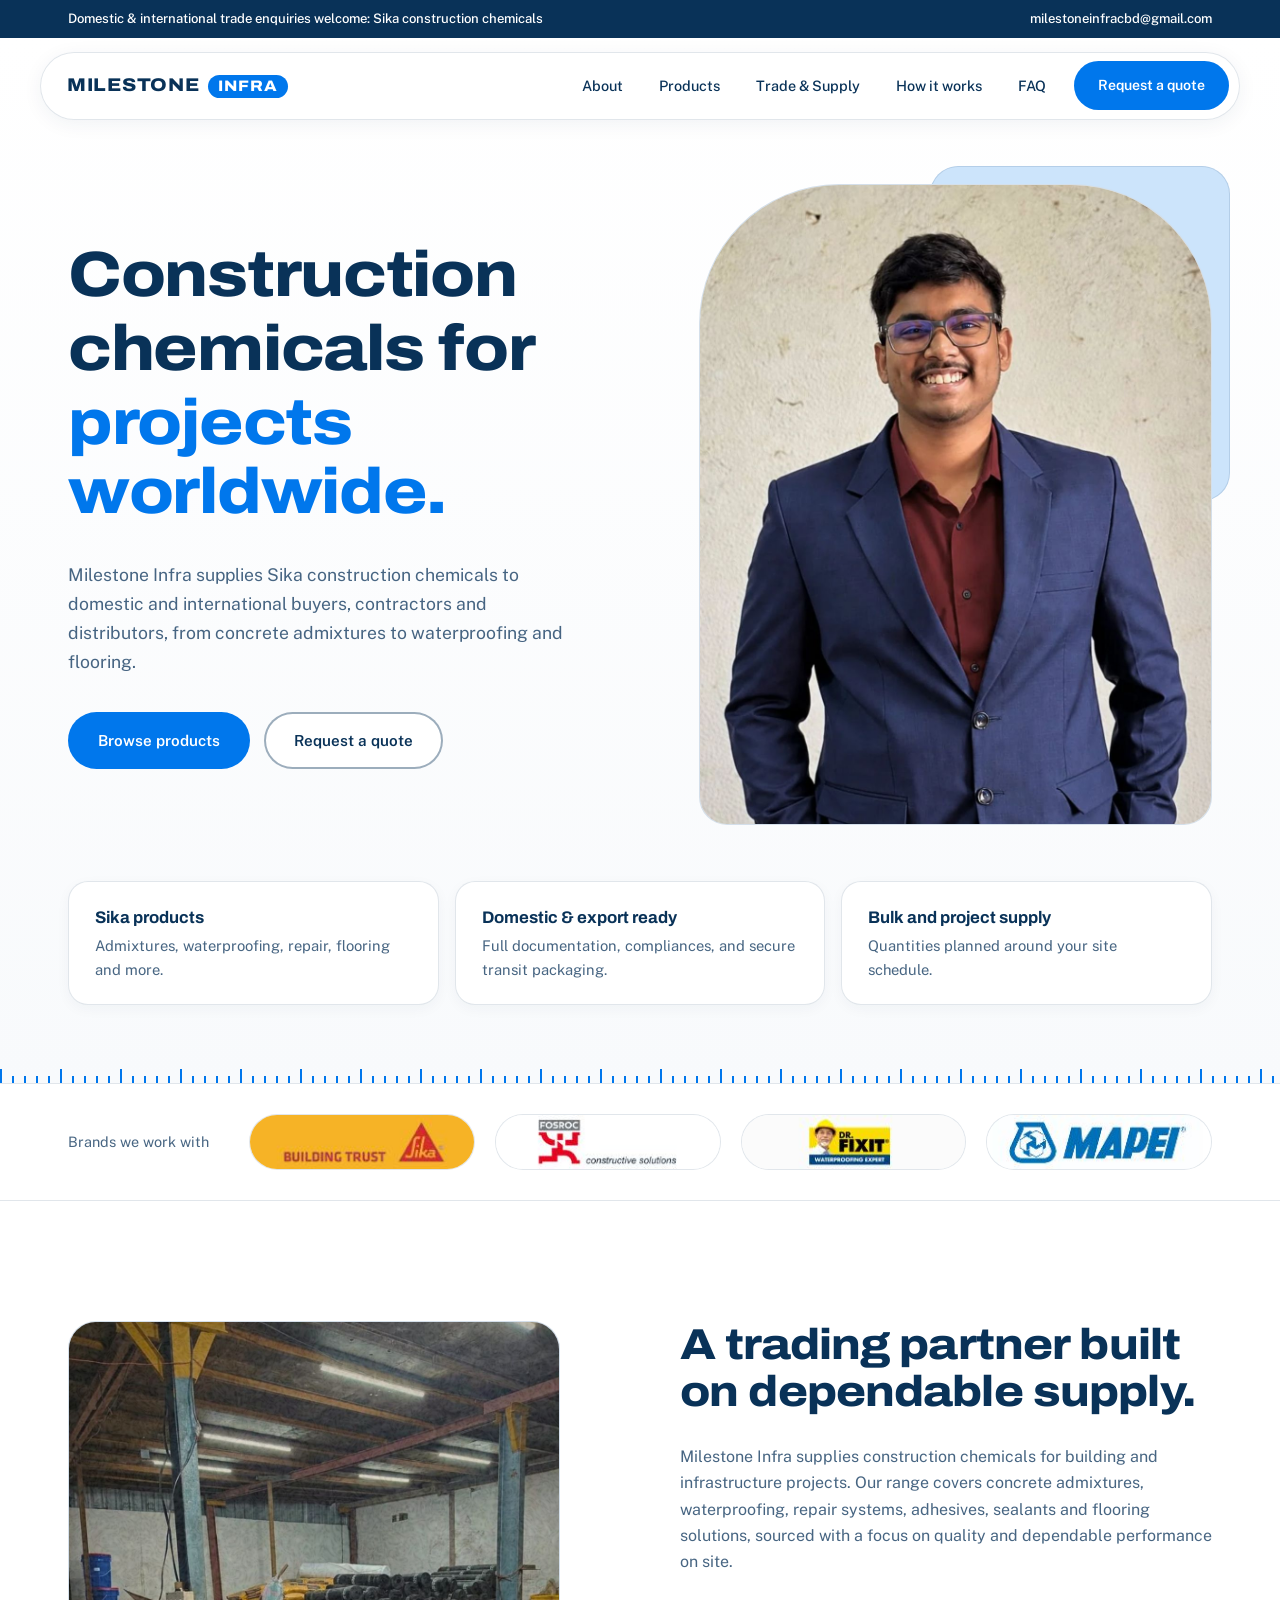
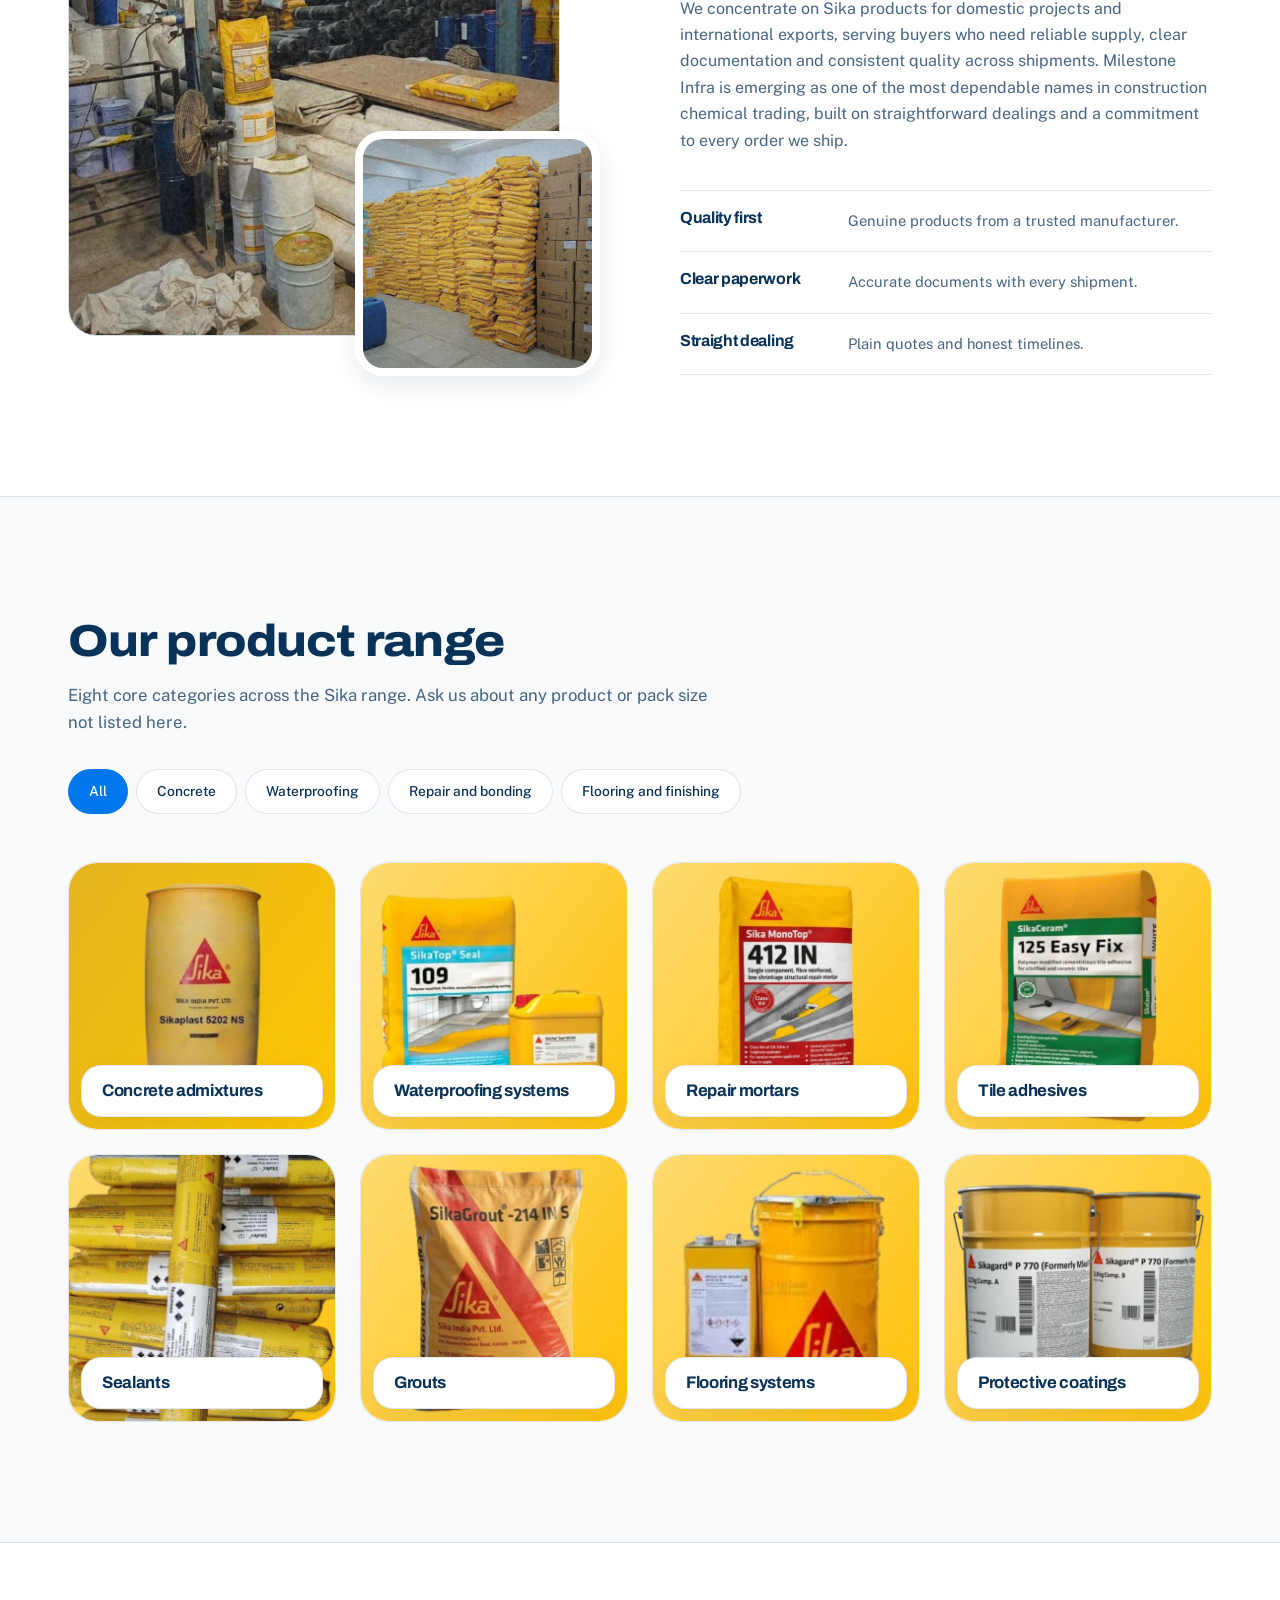
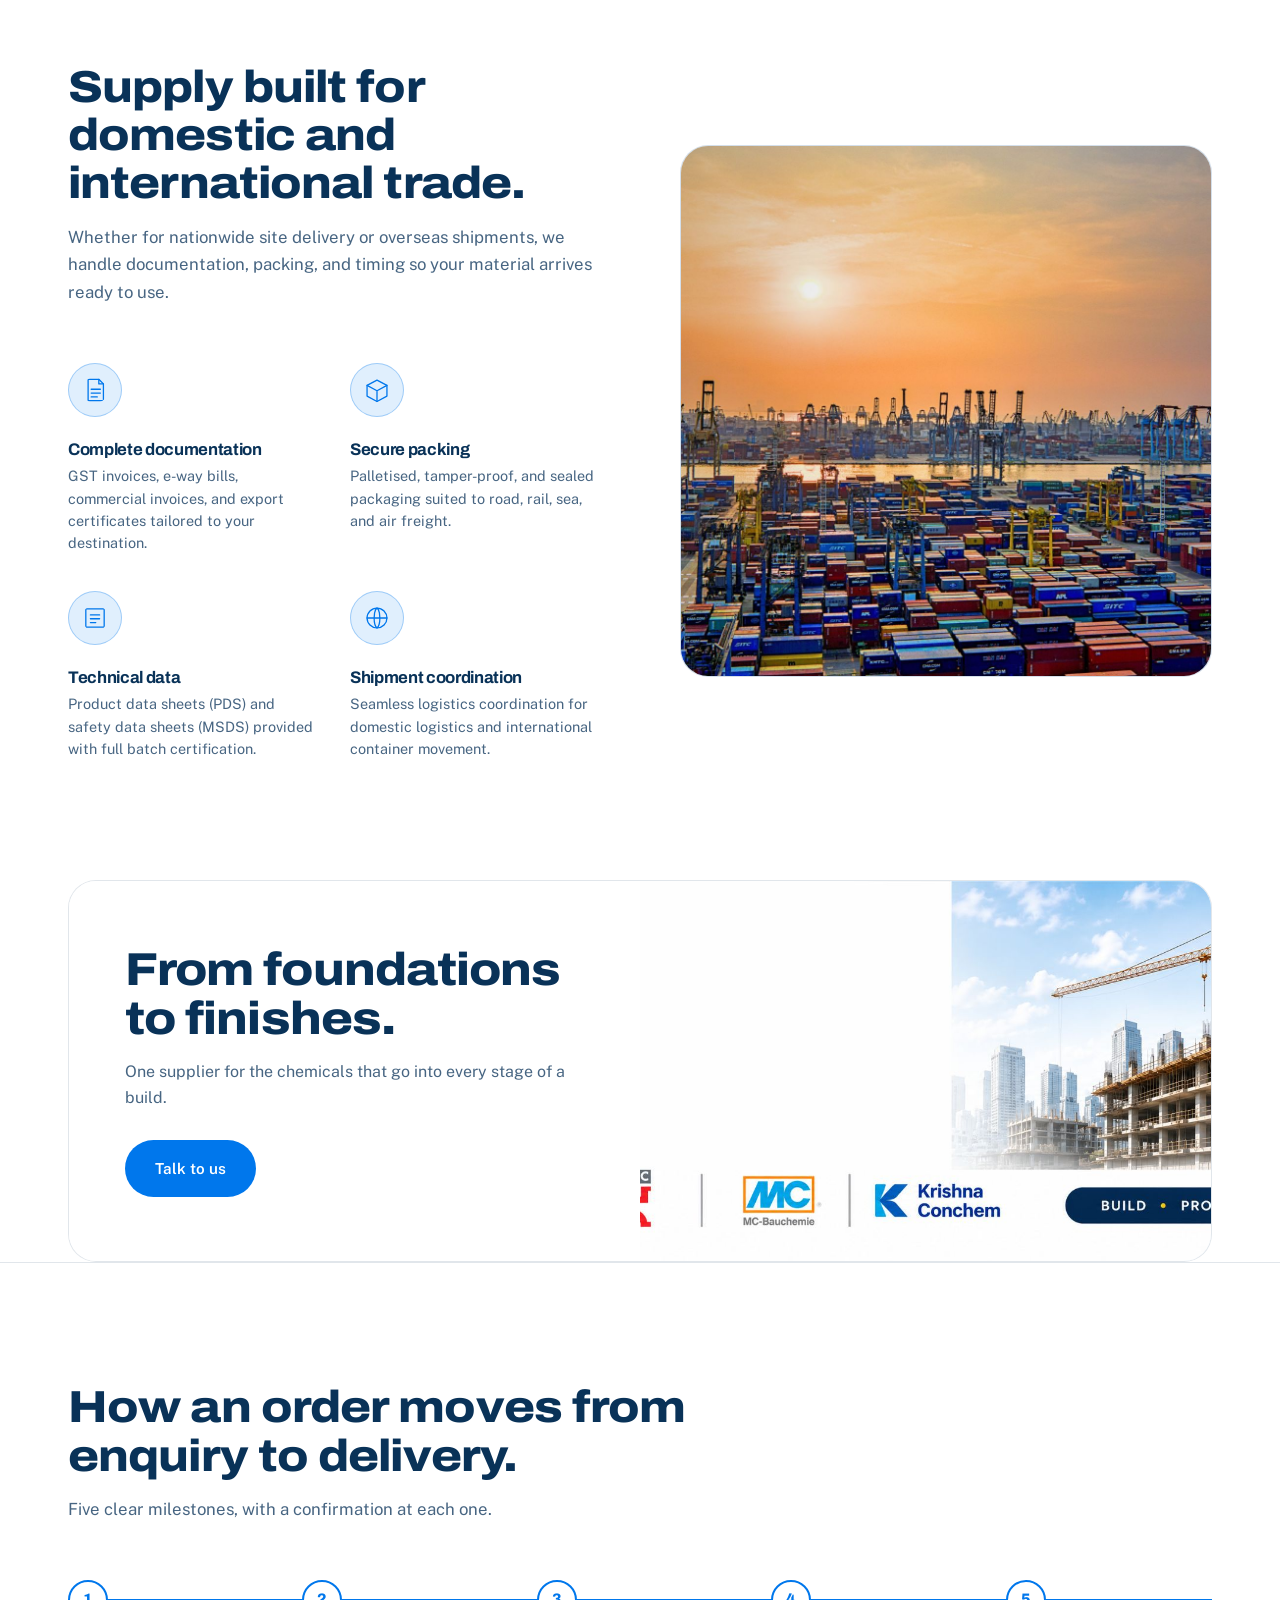
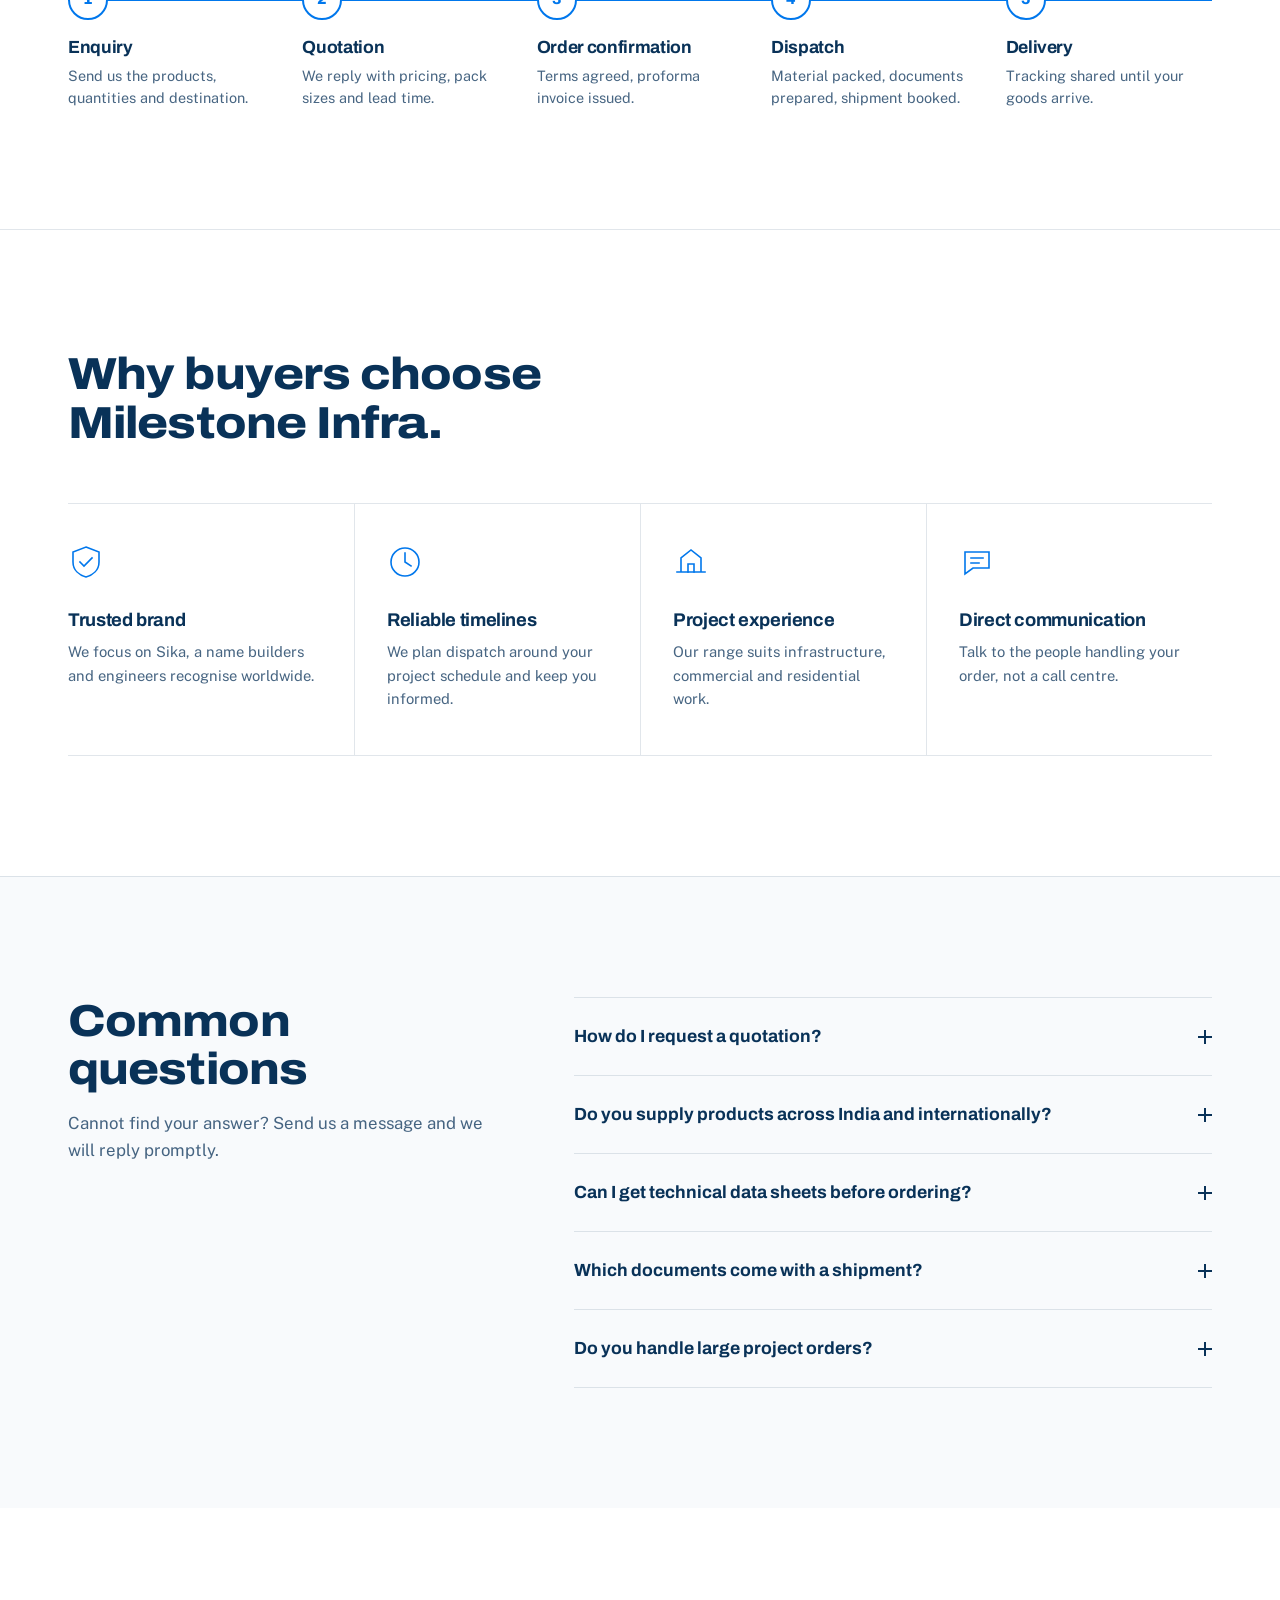
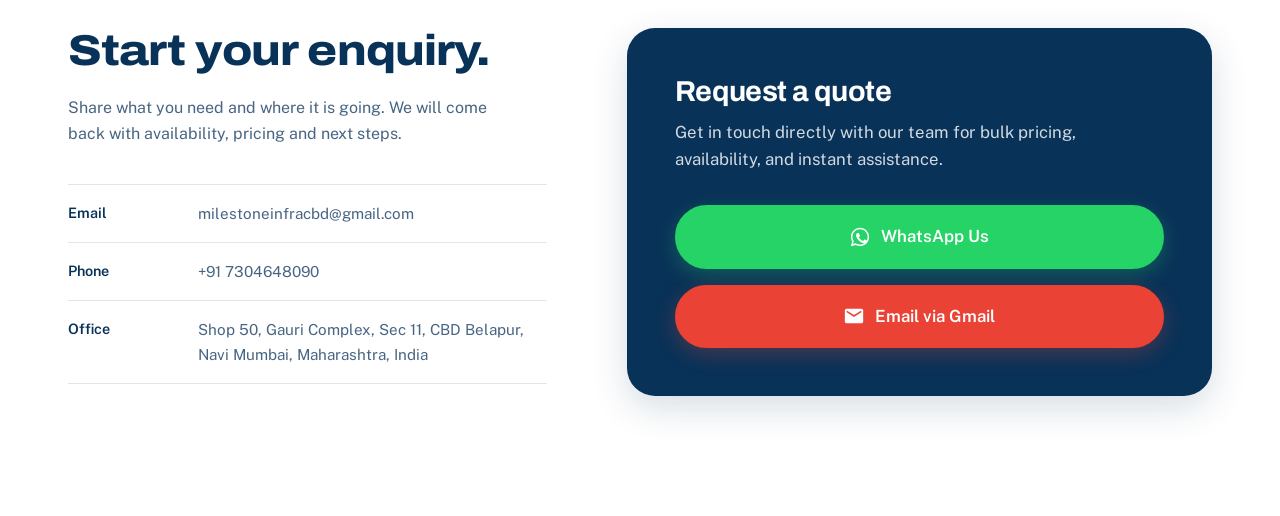
<file: index.html>
<!DOCTYPE html>
<html lang="en">
<head>
<meta charset="UTF-8">
<meta name="viewport" content="width=device-width, initial-scale=1">
<title>Milestone Infra | Sika Construction Chemicals for Domestic & International Trade</title>
<meta name="description" content="Milestone Infra supplies construction chemicals, focused on Sika products for domestic supply and international trade.">

<link rel="preconnect" href="https://fonts.googleapis.com">
<link rel="preconnect" href="https://fonts.gstatic.com" crossorigin>
<link href="https://fonts.googleapis.com/css2?family=Archivo:wdth,wght@75..125,500..900&family=Public+Sans:wght@400;500;600&display=swap" rel="stylesheet">

<link rel="stylesheet" href="css/styles.css">

<script>document.documentElement.classList.add('js');</script>
</head>
<body id="top">

<div class="topbar">
  <div class="container">
    <span>Domestic & international trade enquiries welcome: Sika construction chemicals</span>
    <span><a href="mailto:milestoneinfracbd@gmail.com">milestoneinfracbd@gmail.com</a></span>
  </div>
</div>

<header id="header">
  <div class="container header-inner">
    <a href="#top" class="logo" aria-label="Milestone Infra home">
      <span class="logo-text">MILESTONE <em>INFRA</em></span>
    </a>

    <button class="burger" id="burger" aria-label="Open menu" aria-expanded="false" aria-controls="nav"><span></span></button>

    <nav id="nav" aria-label="Main">
      <ul>
        <li><a href="#about">About</a></li>
        <li><a href="#products">Products</a></li>
        <li><a href="#trade">Trade & Supply</a></li>
        <li><a href="#process">How it works</a></li>
        <li><a href="#faq">FAQ</a></li>
        <li><a href="#contact" class="btn btn-amber">Request a quote</a></li>
      </ul>
    </nav>
  </div>
</header>

<main>

  <!-- ================= HERO ================= -->
  <section class="hero" aria-labelledby="hero-title">
    <div class="container hero-grid">
      <div class="hero-copy">
        <h1 id="hero-title">
          <span class="line"><span>Construction</span></span>
          <span class="line"><span>chemicals for</span></span>
          <span class="line"><span class="accent">projects worldwide.</span></span>
        </h1>
        <p>Milestone Infra supplies Sika construction chemicals to domestic and international buyers, contractors and distributors, from concrete admixtures to waterproofing and flooring.</p>
        <div class="hero-actions">
          <a href="#products" class="btn btn-amber">Browse products</a>
          <a href="#contact" class="btn btn-ghost">Request a quote</a>
        </div>
      </div>

      <div class="hero-visual">
        <!-- HERO IMAGE: replace with a construction site, product drums or a finished project photo (4:5 portrait) -->
        <div class="slot" data-label="Hero image (4:5): construction site or product range">
          <img src="assets/images/sections/hero.jpg" alt="Construction chemicals hero image">
        </div>
      </div>
    </div>

    <div class="hero-points">
      <div class="container">
        <ul>
          <li><strong>Sika products</strong>Admixtures, waterproofing, repair, flooring and more.</li>
          <li><strong>Domestic & export ready</strong>Full documentation, compliances, and secure transit packaging.</li>
          <li><strong>Bulk and project supply</strong>Quantities planned around your site schedule.</li>
        </ul>
      </div>
    </div>
    <div class="ruler" aria-hidden="true"></div>
  </section>

  <!-- ================= BRAND STRIP ================= -->
  <section class="brandstrip" aria-label="Brands we work with">
    <div class="container">
      <p>Brands we work with</p>
      <ul>
        <li><div class="slot" data-label="Sika logo"><img src="assets/images/brands/brand-1-sika.jpg" alt="Sika logo"></div></li>
        <li><div class="slot" data-label="Logo or certificate"><img src="assets/images/brands/brand-2.jpg" alt="Partner brand 2"></div></li>
        <li><div class="slot" data-label="Logo or certificate"><img src="assets/images/brands/brand-3.jpg" alt="Partner brand 3"></div></li>
        <li><div class="slot" data-label="Logo or certificate"><img src="assets/images/brands/brand-4.jpg" alt="Partner brand 4"></div></li>
      </ul>
    </div>
  </section>

  <!-- ================= ABOUT ================= -->
  <section class="section" id="about">
    <div class="container about-grid">
      <div class="about-media reveal">
        <div class="slot main" data-label="About image (4:5): team, warehouse or site">
          <img src="assets/images/sections/about-main.jpg" alt="About Milestone Infra">
        </div>
        <div class="slot inset" data-label="Detail image (1:1)">
          <img src="assets/images/sections/about-inset.jpg" alt="Detail view">
        </div>
      </div>

      <div class="about-copy reveal">
        <h2>A trading partner built on dependable supply.</h2>
        <p>
          Milestone Infra supplies construction chemicals for building and infrastructure projects. Our range covers
          concrete admixtures, waterproofing, repair systems, adhesives, sealants and flooring solutions, sourced
          with a focus on quality and dependable performance on site.
        </p>
        <p>
          We concentrate on Sika products for domestic projects and international exports, serving buyers who need reliable
          supply, clear documentation and consistent quality across shipments. Milestone Infra is emerging as one of
          the most dependable names in construction chemical trading, built on straightforward dealings and a
          commitment to every order we ship.
        </p>
        <ul class="values">
          <li><h3>Quality first</h3><p>Genuine products from a trusted manufacturer.</p></li>
          <li><h3>Clear paperwork</h3><p>Accurate documents with every shipment.</p></li>
          <li><h3>Straight dealing</h3><p>Plain quotes and honest timelines.</p></li>
        </ul>
      </div>
    </div>
  </section>

  <!-- ================= PRODUCTS ================= -->
  <section class="section products" id="products">
    <div class="container">
      <div class="products-head reveal">
        <div class="section-head">
          <h2>Our product range</h2>
          <p>Eight core categories across the Sika range. Ask us about any product or pack size not listed here.</p>
        </div>
        <div class="filters" role="group" aria-label="Filter products">
          <button type="button" data-filter="all" aria-pressed="true">All</button>
          <button type="button" data-filter="concrete" aria-pressed="false">Concrete</button>
          <button type="button" data-filter="waterproofing" aria-pressed="false">Waterproofing</button>
          <button type="button" data-filter="repair" aria-pressed="false">Repair and bonding</button>
          <button type="button" data-filter="finishing" aria-pressed="false">Flooring and finishing</button>
        </div>
      </div>

      <div class="grid" id="product-grid">
        <a class="pcard reveal" href="#contact" data-cat="concrete" data-name="Concrete admixtures" style="--d:.0s">
          <div class="slot" data-label="Product image (1:1): admixtures">
            <img src="assets/images/products/concrete-admixtures.jpg" alt="Concrete admixtures">
          </div>
          <div class="pinfo"><h3>Concrete admixtures</h3>
            <div class="more"><div><p>Plasticisers and superplasticisers for workability, strength and durability.</p><span class="go">Enquire</span></div></div>
          </div>
        </a>

        <a class="pcard reveal" href="#contact" data-cat="waterproofing" data-name="Waterproofing systems" style="--d:.06s">
          <div class="slot" data-label="Product image (1:1): waterproofing">
            <img src="assets/images/products/waterproofing.jpg" alt="Waterproofing systems">
          </div>
          <div class="pinfo"><h3>Waterproofing systems</h3>
            <div class="more"><div><p>Liquid membranes and additives for roofs, basements and wet areas.</p><span class="go">Enquire</span></div></div>
          </div>
        </a>

        <a class="pcard reveal" href="#contact" data-cat="repair" data-name="Repair mortars" style="--d:.12s">
          <div class="slot" data-label="Product image (1:1): repair mortars">
            <img src="assets/images/products/repair-mortars.jpg" alt="Repair mortars">
          </div>
          <div class="pinfo"><h3>Repair mortars</h3>
            <div class="more"><div><p>Structural repair and patching systems for damaged concrete.</p><span class="go">Enquire</span></div></div>
          </div>
        </a>

        <a class="pcard reveal" href="#contact" data-cat="finishing" data-name="Tile adhesives" style="--d:.18s">
          <div class="slot" data-label="Product image (1:1): tile adhesives">
            <img src="assets/images/products/tile-adhesives.jpg" alt="Tile adhesives">
          </div>
          <div class="pinfo"><h3>Tile adhesives</h3>
            <div class="more"><div><p>Cement-based adhesives for ceramic, vitrified and stone tiles.</p><span class="go">Enquire</span></div></div>
          </div>
        </a>

        <a class="pcard reveal" href="#contact" data-cat="waterproofing" data-name="Sealants" style="--d:.0s">
          <div class="slot" data-label="Product image (1:1): sealants">
            <img src="assets/images/products/sealants.jpg" alt="Sealants">
          </div>
          <div class="pinfo"><h3>Sealants</h3>
            <div class="more"><div><p>Joint sealants and fillers for flexible, long-lasting bonding.</p><span class="go">Enquire</span></div></div>
          </div>
        </a>

        <a class="pcard reveal" href="#contact" data-cat="repair" data-name="Grouts" style="--d:.06s">
          <div class="slot" data-label="Product image (1:1): grouts">
            <img src="assets/images/products/grouts.jpg" alt="Grouts">
          </div>
          <div class="pinfo"><h3>Grouts</h3>
            <div class="more"><div><p>Non-shrink and tile grouts for anchoring and finishing.</p><span class="go">Enquire</span></div></div>
          </div>
        </a>

        <a class="pcard reveal" href="#contact" data-cat="finishing" data-name="Flooring systems" style="--d:.12s">
          <div class="slot" data-label="Product image (1:1): flooring">
            <img src="assets/images/products/flooring.jpg" alt="Flooring systems">
          </div>
          <div class="pinfo"><h3>Flooring systems</h3>
            <div class="more"><div><p>Epoxy and polyurethane floor coatings for industrial and commercial use.</p><span class="go">Enquire</span></div></div>
          </div>
        </a>

        <a class="pcard reveal" href="#contact" data-cat="finishing" data-name="Protective coatings" style="--d:.18s">
          <div class="slot" data-label="Product image (1:1): coatings">
            <img src="assets/images/products/protective-coatings.jpg" alt="Protective coatings">
          </div>
          <div class="pinfo"><h3>Protective coatings</h3>
            <div class="more"><div><p>Anti-corrosion and protective finishes for concrete and steel.</p><span class="go">Enquire</span></div></div>
          </div>
        </a>
      </div>
    </div>
  </section>

  <!-- ================= TRADE & SUPPLY ================= -->
  <section class="section" id="trade">
    <div class="container export-grid">
      <div>
        <div class="section-head reveal">
          <h2>Supply built for domestic and international trade.</h2>
          <p>Whether for nationwide site delivery or overseas shipments, we handle documentation, packing, and timing so your material arrives ready to use.</p>
        </div>
        <ul class="export-list">
          <li class="reveal" style="--d:.05s">
            <svg viewBox="0 0 34 34" aria-hidden="true"><path d="M8 3h14l6 6v22H8z"/><path d="M22 3v6h6M12 16h12M12 21h12M12 26h8"/></svg>
            <h3>Complete documentation</h3>
            <p>GST invoices, e-way bills, commercial invoices, and export certificates tailored to your destination.</p>
          </li>
          <li class="reveal" style="--d:.12s">
            <svg viewBox="0 0 34 34" aria-hidden="true"><path d="M4 11l13-7 13 7v14l-13 7-13-7z"/><path d="M4 11l13 7 13-7M17 18v14"/></svg>
            <h3>Secure packing</h3>
            <p>Palletised, tamper-proof, and sealed packaging suited to road, rail, sea, and air freight.</p>
          </li>
          <li class="reveal" style="--d:.19s">
            <svg viewBox="0 0 34 34" aria-hidden="true"><path d="M5 5h24v24H5z"/><path d="M11 13h12M11 18h12M11 23h7"/></svg>
            <h3>Technical data</h3>
            <p>Product data sheets (PDS) and safety data sheets (MSDS) provided with full batch certification.</p>
          </li>
          <li class="reveal" style="--d:.26s">
            <svg viewBox="0 0 34 34" aria-hidden="true"><circle cx="17" cy="17" r="13"/><path d="M4 17h26M17 4c-5 4-5 22 0 26M17 4c5 4 5 22 0 26"/></svg>
            <h3>Shipment coordination</h3>
            <p>Seamless logistics coordination for domestic logistics and international container movement.</p>
          </li>
        </ul>
      </div>
      <div class="export-media reveal">
        <!-- IMAGE: container loading, port, warehouse or packed pallets (1:1) -->
        <div class="slot" data-label="Trade & supply image (1:1): warehouse, transit, containers">
          <img src="assets/images/sections/export.jpg" alt="Domestic and international supply operations">
        </div>
      </div>
    </div>
  </section>

  <!-- ================= BANNER ================= -->
  <section class="banner" aria-label="Call to action">
    <!-- BANNER IMAGE: wide project photo, bridge, tower, road or foundation work (21:8) -->
    <div class="slot" data-label="Wide banner image (21:8): infrastructure project">
      <img src="assets/images/sections/banner.jpg" alt="Infrastructure project banner">
    </div>
    <div class="banner-copy">
      <div class="container reveal">
        <h2>From foundations to finishes.</h2>
        <p>One supplier for the chemicals that go into every stage of a build.</p>
        <a href="#contact" class="btn btn-amber">Talk to us</a>
      </div>
    </div>
  </section>

  <!-- ================= PROCESS ================= -->
  <section class="section process" id="process">
    <div class="container">
      <div class="section-head reveal">
        <h2>How an order moves from enquiry to delivery.</h2>
        <p>Five clear milestones, with a confirmation at each one.</p>
      </div>
      <ol class="steps" id="steps">
        <li><span class="mark">1</span><h3>Enquiry</h3><p>Send us the products, quantities and destination.</p></li>
        <li><span class="mark">2</span><h3>Quotation</h3><p>We reply with pricing, pack sizes and lead time.</p></li>
        <li><span class="mark">3</span><h3>Order confirmation</h3><p>Terms agreed, proforma invoice issued.</p></li>
        <li><span class="mark">4</span><h3>Dispatch</h3><p>Material packed, documents prepared, shipment booked.</p></li>
        <li><span class="mark">5</span><h3>Delivery</h3><p>Tracking shared until your goods arrive.</p></li>
      </ol>
    </div>
  </section>

  <!-- ================= WHY ================= -->
  <section class="section" id="why">
    <div class="container">
      <div class="section-head reveal">
        <h2>Why buyers choose Milestone Infra.</h2>
      </div>
      <ul class="why-grid reveal">
        <li>
          <svg viewBox="0 0 36 36" aria-hidden="true"><path d="M18 3l13 5v10c0 8-6 13-13 15C11 31 5 26 5 18V8z"/><path d="M12 18l4 4 8-8"/></svg>
          <h3>Trusted brand</h3>
          <p>We focus on Sika, a name builders and engineers recognise worldwide.</p>
        </li>
        <li>
          <svg viewBox="0 0 36 36" aria-hidden="true"><circle cx="18" cy="18" r="14"/><path d="M18 9v9l6 4"/></svg>
          <h3>Reliable timelines</h3>
          <p>We plan dispatch around your project schedule and keep you informed.</p>
        </li>
        <li>
          <svg viewBox="0 0 36 36" aria-hidden="true"><path d="M4 28h28M8 28V14l10-8 10 8v14"/><path d="M15 28v-8h6v8"/></svg>
          <h3>Project experience</h3>
          <p>Our range suits infrastructure, commercial and residential work.</p>
        </li>
        <li>
          <svg viewBox="0 0 36 36" aria-hidden="true"><path d="M6 8h24v16H14l-8 6z"/><path d="M12 14h12M12 19h8"/></svg>
          <h3>Direct communication</h3>
          <p>Talk to the people handling your order, not a call centre.</p>
        </li>
      </ul>
    </div>
  </section>

  <!-- ================= FAQ ================= -->
  <section class="section faq" id="faq">
    <div class="container faq-grid">
      <div class="section-head reveal">
        <h2>Common questions</h2>
        <p>Cannot find your answer? Send us a message and we will reply promptly.</p>
      </div>
      <div class="reveal">
        <details>
          <summary>How do I request a quotation?</summary>
          <p>Use the enquiry form below with your product list, quantities and delivery country. We will respond with pricing and lead times.</p>
        </details>
        <details>
          <summary>Do you supply products across India and internationally?</summary>
          <p>Yes. We cater to domestic orders across India as well as international trade and export shipments. Tell us your location or destination port and we will confirm delivery timelines.</p>
        </details>
        <details>
          <summary>Can I get technical data sheets before ordering?</summary>
          <p>Yes. Technical data sheets (PDS) and safety data sheets (MSDS) are available on request for all Sika products.</p>
        </details>
        <details>
          <summary>Which documents come with a shipment?</summary>
          <p>We provide all necessary transit paperwork including tax invoices, e-way bills for domestic transit, or commercial invoices, packing lists, and certificates required for exports.</p>
        </details>
        <details>
          <summary>Do you handle large project orders?</summary>
          <p>Yes. We plan bulk and phased deliveries around your site schedule. Share your project timeline with the enquiry.</p>
        </details>
      </div>
    </div>
  </section>

  <!-- ================= CONTACT ================= -->
  <section class="section" id="contact">
    <div class="container contact-grid">
      <div class="contact-info reveal">
        <h2>Start your enquiry.</h2>
        <p>Share what you need and where it is going. We will come back with availability, pricing and next steps.</p>
        <dl>
          <div><dt>Email</dt><dd><a href="mailto:milestoneinfracbd@gmail.com">milestoneinfracbd@gmail.com</a></dd></div>
          <div><dt>Phone</dt><dd><a href="tel:+917304648090">+91 7304648090</a></dd></div>
          <div><dt>Office</dt><dd>Shop 50, Gauri Complex, Sec 11, CBD Belapur, Navi Mumbai, Maharashtra, India</dd></div>
        </dl>
      </div>

      <div class="contact-actions-box reveal">
        <h3>Request a quote</h3>
        <p>Get in touch directly with our team for bulk pricing, availability, and instant assistance.</p>
        <div class="contact-buttons">
          <a href="https://wa.me/917304648090?text=Hi%20Milestone%20Infra,%20I%20would%20like%20to%20enquire%20about%20construction%20chemicals." target="_blank" rel="noopener noreferrer" class="btn btn-whatsapp">
            <svg viewBox="0 0 24 24" aria-hidden="true"><path fill="currentColor" d="M12.04 2C6.58 2 2.13 6.45 2.13 11.91C2.13 13.66 2.59 15.36 3.45 16.86L2.05 22L7.3 20.62C8.75 21.41 10.38 21.83 12.04 21.83C17.5 21.83 21.95 17.38 21.95 11.92C21.95 9.27 20.92 6.78 19.05 4.91C17.18 3.04 14.69 2 12.04 2M12.05 3.67C14.25 3.67 16.31 4.53 17.87 6.09C19.42 7.65 20.28 9.72 20.28 11.92C20.28 16.46 16.58 20.15 12.04 20.15C10.56 20.15 9.11 19.76 7.85 19L7.55 18.83L4.43 19.65L5.26 16.61L5.06 16.29C4.24 15 3.8 13.47 3.8 11.91C3.81 7.37 7.5 3.67 12.05 3.67M9.53 7.55C9.33 7.55 9 7.62 8.72 7.93C8.44 8.24 7.66 8.97 7.66 10.45C7.66 11.93 8.74 13.36 8.89 13.56C9.05 13.77 11.05 16.84 14.11 18.16C14.84 18.47 15.41 18.66 15.86 18.81C16.59 19.04 17.26 19.01 17.78 18.93C18.37 18.84 19.59 18.19 19.84 17.48C20.1 16.78 20.1 16.17 20.02 16.05C19.95 15.92 19.75 15.84 19.44 15.69C19.14 15.53 17.65 14.8 17.37 14.7C17.09 14.6 16.89 14.55 16.69 14.85C16.48 15.16 15.9 15.84 15.72 16.05C15.54 16.25 15.37 16.28 15.06 16.12C14.76 15.97 13.78 15.65 12.62 14.61C11.72 13.8 11.11 12.8 10.93 12.5C10.76 12.19 10.91 12.02 11.07 11.87C11.21 11.73 11.38 11.51 11.53 11.33C11.69 11.15 11.74 11.02 11.84 10.82C11.94 10.61 11.89 10.43 11.82 10.28C11.74 10.13 11.13 8.64 10.88 8.03C10.63 7.44 10.38 7.52 10.18 7.51C10 7.5 9.77 7.55 9.53 7.55Z"/></svg>
            <span>WhatsApp Us</span>
          </a>
          <a href="https://mail.google.com/mail/?view=cm&fs=1&to=milestoneinfracbd@gmail.com&su=Enquiry%20for%20Construction%20Chemicals" target="_blank" rel="noopener noreferrer" class="btn btn-email">
            <svg viewBox="0 0 24 24" aria-hidden="true"><path fill="currentColor" d="M20 4H4C2.9 4 2.01 4.9 2.01 6L2 18C2 19.1 2.9 20 4 20H20C21.1 20 22 19.1 22 18V6C22 4.9 21.1 4 20 4M20 8L12 13L4 8V6L12 11L20 6V8Z"/></svg>
            <span>Email via Gmail</span>
          </a>
        </div>
      </div>
    </div>
  </section>

</main>

<script src="js/main.js"></script>

</body>
</html>
</file>
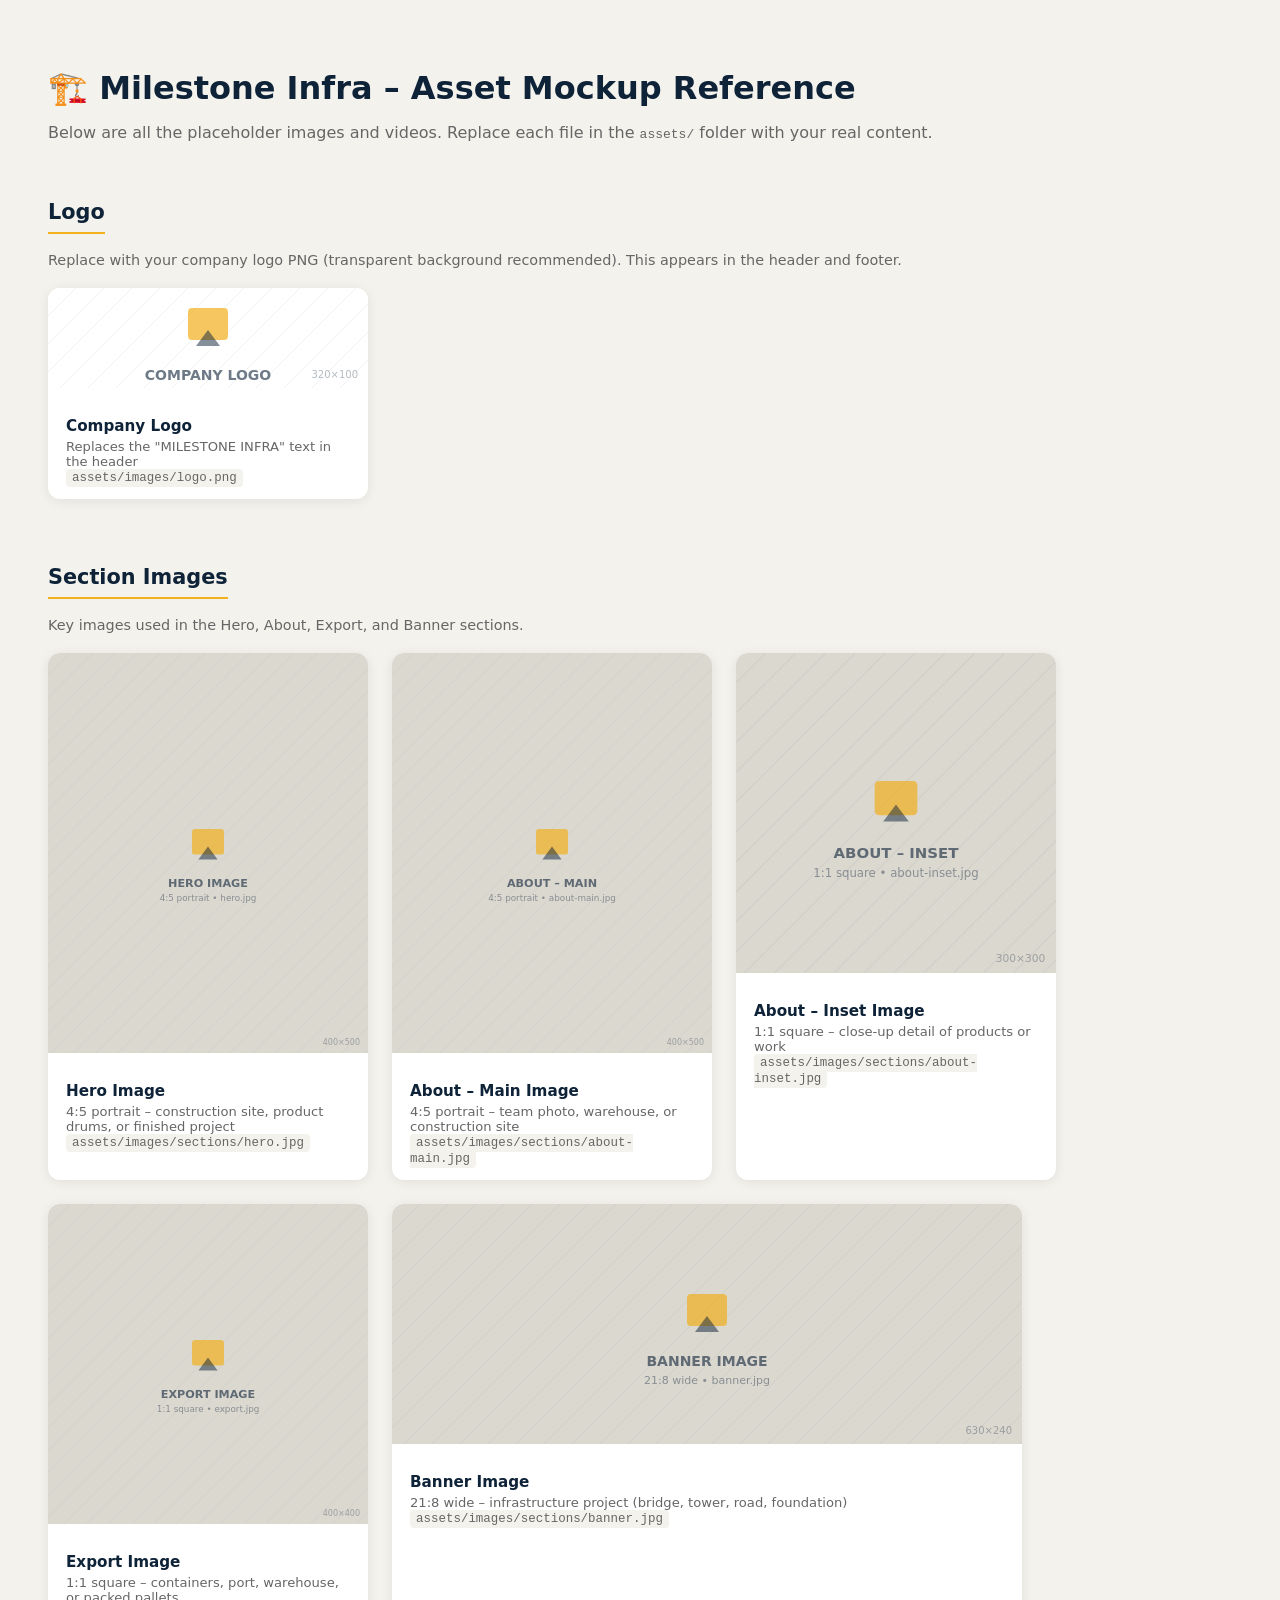
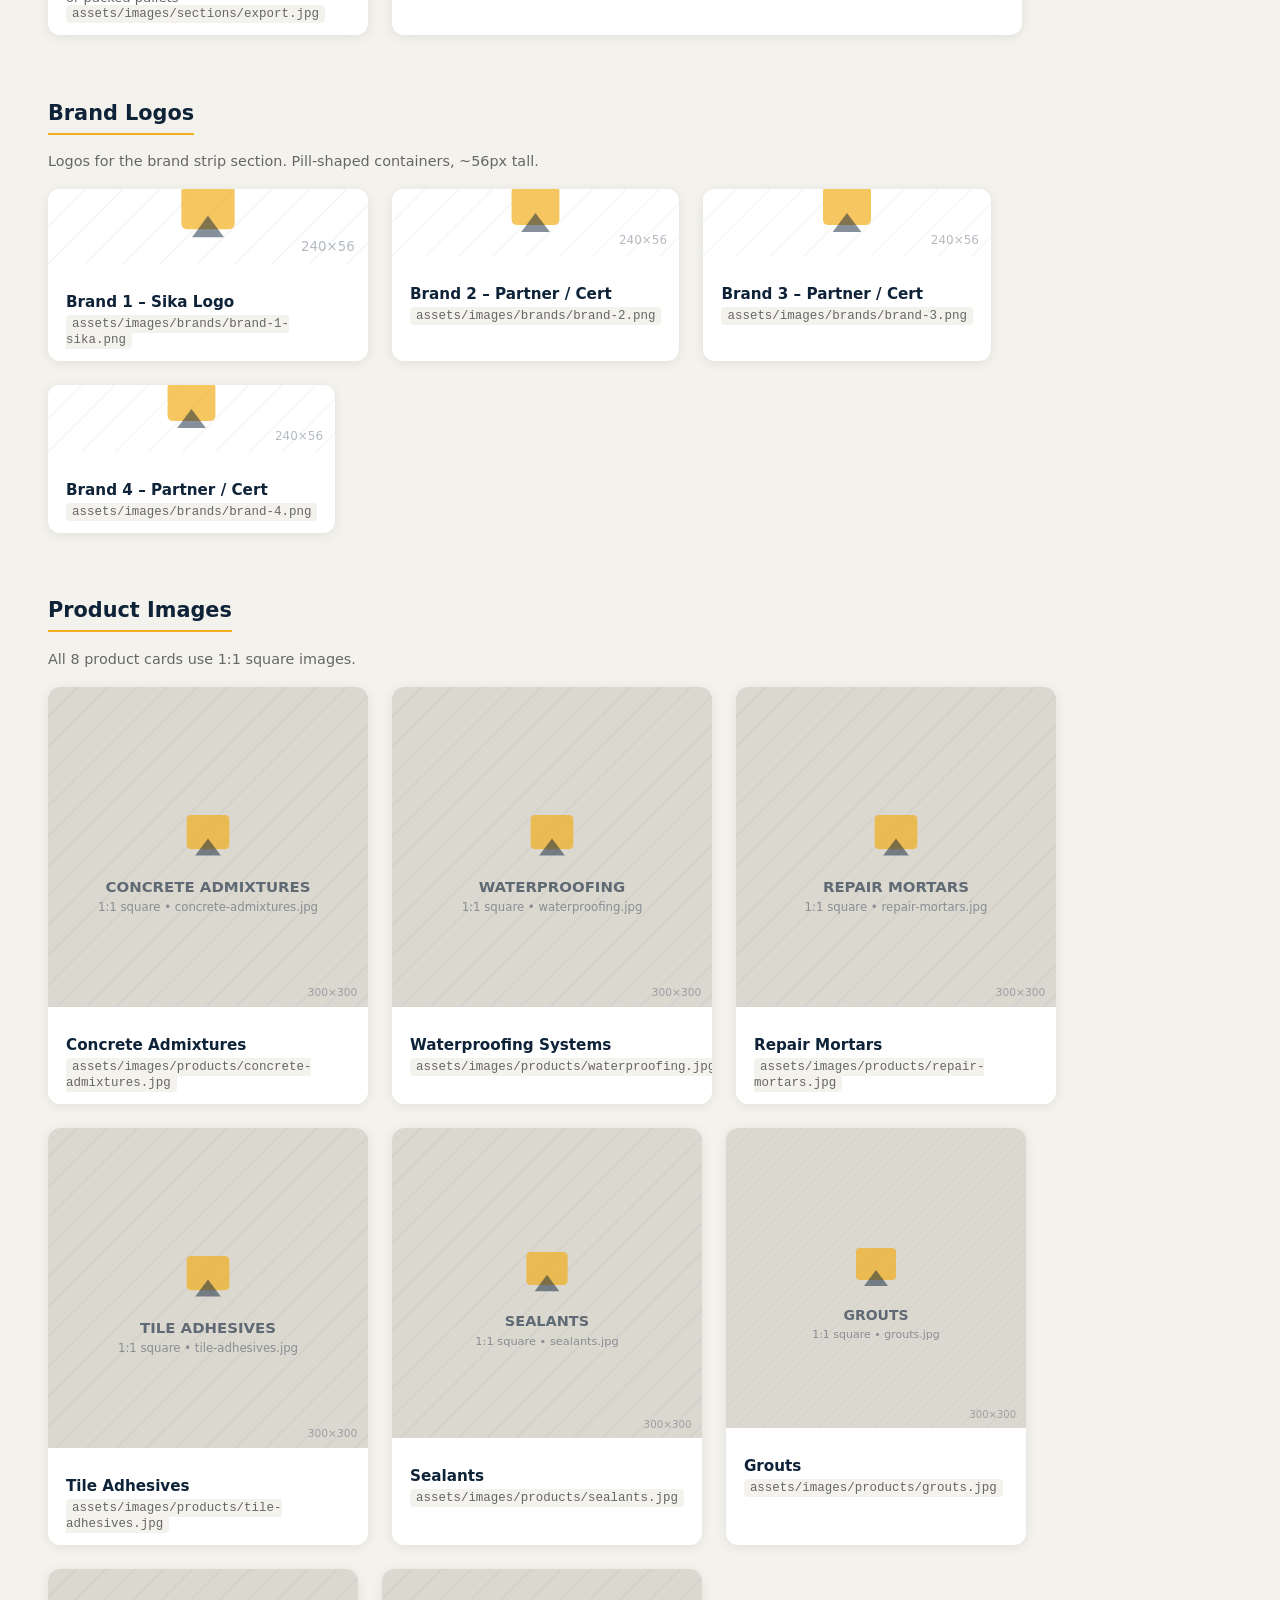
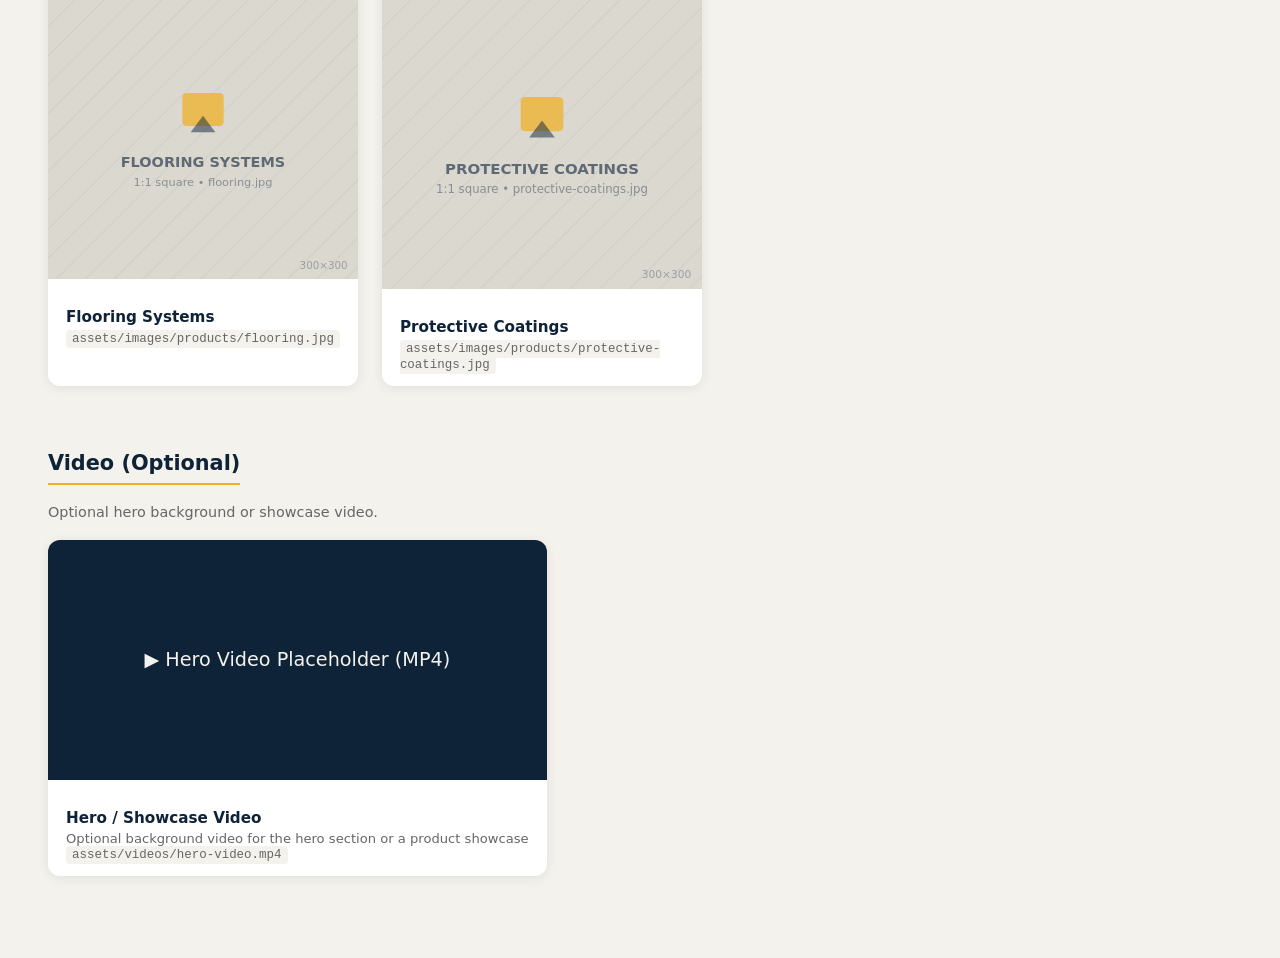
<file: ASSET-REFERENCE.html>
<!-- 
  Mockup placeholder generator for Milestone Infra website assets.
  Open this file in a browser and click "Download All" to save all mockup images.
  
  ASSET MANIFEST – Replace each mockup with your real image/video:
  
  assets/images/logo.png                         → Your company logo (PNG, transparent background recommended)
  assets/images/sections/hero.jpg                → Hero image (4:5 portrait): construction site or product range
  assets/images/sections/about-main.jpg          → About section main image (4:5): team, warehouse or site
  assets/images/sections/about-inset.jpg         → About section inset image (1:1): detail shot
  assets/images/sections/export.jpg              → Export section image (1:1): containers, port or pallets  
  assets/images/sections/banner.jpg              → Banner image (21:8 wide): infrastructure project
  assets/images/brands/brand-1-sika.png          → Sika logo
  assets/images/brands/brand-2.png               → Partner logo or certificate
  assets/images/brands/brand-3.png               → Partner logo or certificate
  assets/images/brands/brand-4.png               → Partner logo or certificate
  assets/images/products/concrete-admixtures.jpg → Product image (1:1): admixtures
  assets/images/products/waterproofing.jpg       → Product image (1:1): waterproofing
  assets/images/products/repair-mortars.jpg      → Product image (1:1): repair mortars
  assets/images/products/tile-adhesives.jpg      → Product image (1:1): tile adhesives
  assets/images/products/sealants.jpg            → Product image (1:1): sealants
  assets/images/products/grouts.jpg              → Product image (1:1): grouts
  assets/images/products/flooring.jpg            → Product image (1:1): flooring
  assets/images/products/protective-coatings.jpg → Product image (1:1): coatings
  assets/videos/hero-video.mp4                   → (Optional) Hero background video
-->
<!DOCTYPE html>
<html lang="en">
<head>
<meta charset="UTF-8">
<title>Milestone Infra – Asset Mockup Reference</title>
<style>
  body { font-family: system-ui, sans-serif; background: #f4f2ec; color: #0e2238; padding: 40px; }
  h1 { margin-bottom: 8px; }
  .subtitle { color: #666; margin-bottom: 40px; }
  .group { margin-bottom: 48px; }
  .group h2 { font-size: 1.3rem; margin-bottom: 4px; border-bottom: 2px solid #f2b01e; padding-bottom: 8px; display: inline-block; }
  .group p.desc { color: #666; margin-bottom: 20px; font-size: .9rem; }
  .cards { display: flex; flex-wrap: wrap; gap: 24px; }
  .card { background: #fff; border-radius: 12px; overflow: hidden; box-shadow: 0 2px 12px rgba(0,0,0,.08); max-width: 320px; }
  .card.wide { max-width: 640px; }
  .card img, .card video { width: 100%; display: block; }
  .card .info { padding: 14px 18px; }
  .card .info h3 { font-size: .95rem; margin-bottom: 4px; }
  .card .info p { font-size: .82rem; color: #666; margin: 0; }
  .card .info code { background: #f4f2ec; padding: 2px 6px; border-radius: 4px; font-size: .78rem; }
</style>
</head>
<body>
<h1>🏗️ Milestone Infra – Asset Mockup Reference</h1>
<p class="subtitle">Below are all the placeholder images and videos. Replace each file in the <code>assets/</code> folder with your real content.</p>

<div class="group">
  <h2>Logo</h2>
  <p class="desc">Replace with your company logo PNG (transparent background recommended). This appears in the header and footer.</p>
  <div class="cards">
    <div class="card">
      <img id="logo-mockup" alt="Logo placeholder">
      <div class="info">
        <h3>Company Logo</h3>
        <p>Replaces the "MILESTONE INFRA" text in the header</p>
        <p><code>assets/images/logo.png</code></p>
      </div>
    </div>
  </div>
</div>

<div class="group">
  <h2>Section Images</h2>
  <p class="desc">Key images used in the Hero, About, Export, and Banner sections.</p>
  <div class="cards">
    <div class="card">
      <img id="hero-mockup" alt="Hero placeholder">
      <div class="info">
        <h3>Hero Image</h3>
        <p>4:5 portrait – construction site, product drums, or finished project</p>
        <p><code>assets/images/sections/hero.jpg</code></p>
      </div>
    </div>
    <div class="card">
      <img id="about-main-mockup" alt="About main placeholder">
      <div class="info">
        <h3>About – Main Image</h3>
        <p>4:5 portrait – team photo, warehouse, or construction site</p>
        <p><code>assets/images/sections/about-main.jpg</code></p>
      </div>
    </div>
    <div class="card">
      <img id="about-inset-mockup" alt="About inset placeholder">
      <div class="info">
        <h3>About – Inset Image</h3>
        <p>1:1 square – close-up detail of products or work</p>
        <p><code>assets/images/sections/about-inset.jpg</code></p>
      </div>
    </div>
    <div class="card">
      <img id="export-mockup" alt="Export placeholder">
      <div class="info">
        <h3>Export Image</h3>
        <p>1:1 square – containers, port, warehouse, or packed pallets</p>
        <p><code>assets/images/sections/export.jpg</code></p>
      </div>
    </div>
    <div class="card wide">
      <img id="banner-mockup" alt="Banner placeholder">
      <div class="info">
        <h3>Banner Image</h3>
        <p>21:8 wide – infrastructure project (bridge, tower, road, foundation)</p>
        <p><code>assets/images/sections/banner.jpg</code></p>
      </div>
    </div>
  </div>
</div>

<div class="group">
  <h2>Brand Logos</h2>
  <p class="desc">Logos for the brand strip section. Pill-shaped containers, ~56px tall.</p>
  <div class="cards">
    <div class="card"><img id="brand1-mockup" alt="Brand 1"><div class="info"><h3>Brand 1 – Sika Logo</h3><p><code>assets/images/brands/brand-1-sika.png</code></p></div></div>
    <div class="card"><img id="brand2-mockup" alt="Brand 2"><div class="info"><h3>Brand 2 – Partner / Cert</h3><p><code>assets/images/brands/brand-2.png</code></p></div></div>
    <div class="card"><img id="brand3-mockup" alt="Brand 3"><div class="info"><h3>Brand 3 – Partner / Cert</h3><p><code>assets/images/brands/brand-3.png</code></p></div></div>
    <div class="card"><img id="brand4-mockup" alt="Brand 4"><div class="info"><h3>Brand 4 – Partner / Cert</h3><p><code>assets/images/brands/brand-4.png</code></p></div></div>
  </div>
</div>

<div class="group">
  <h2>Product Images</h2>
  <p class="desc">All 8 product cards use 1:1 square images.</p>
  <div class="cards">
    <div class="card"><img id="prod1-mockup" alt="Product 1"><div class="info"><h3>Concrete Admixtures</h3><p><code>assets/images/products/concrete-admixtures.jpg</code></p></div></div>
    <div class="card"><img id="prod2-mockup" alt="Product 2"><div class="info"><h3>Waterproofing Systems</h3><p><code>assets/images/products/waterproofing.jpg</code></p></div></div>
    <div class="card"><img id="prod3-mockup" alt="Product 3"><div class="info"><h3>Repair Mortars</h3><p><code>assets/images/products/repair-mortars.jpg</code></p></div></div>
    <div class="card"><img id="prod4-mockup" alt="Product 4"><div class="info"><h3>Tile Adhesives</h3><p><code>assets/images/products/tile-adhesives.jpg</code></p></div></div>
    <div class="card"><img id="prod5-mockup" alt="Product 5"><div class="info"><h3>Sealants</h3><p><code>assets/images/products/sealants.jpg</code></p></div></div>
    <div class="card"><img id="prod6-mockup" alt="Product 6"><div class="info"><h3>Grouts</h3><p><code>assets/images/products/grouts.jpg</code></p></div></div>
    <div class="card"><img id="prod7-mockup" alt="Product 7"><div class="info"><h3>Flooring Systems</h3><p><code>assets/images/products/flooring.jpg</code></p></div></div>
    <div class="card"><img id="prod8-mockup" alt="Product 8"><div class="info"><h3>Protective Coatings</h3><p><code>assets/images/products/protective-coatings.jpg</code></p></div></div>
  </div>
</div>

<div class="group">
  <h2>Video (Optional)</h2>
  <p class="desc">Optional hero background or showcase video.</p>
  <div class="cards">
    <div class="card wide">
      <div id="video-mockup" style="background:#0e2238;color:#f4f2ec;display:flex;align-items:center;justify-content:center;height:240px;font-size:1.2rem;">
        ▶ Hero Video Placeholder (MP4)
      </div>
      <div class="info">
        <h3>Hero / Showcase Video</h3>
        <p>Optional background video for the hero section or a product showcase</p>
        <p><code>assets/videos/hero-video.mp4</code></p>
      </div>
    </div>
  </div>
</div>

<script>
// Generate SVG mockup images
function makeSVG(w, h, label, sub, bg, accent) {
  bg = bg || '#dbd8d0';
  accent = accent || '#f2b01e';
  var icon = '<rect x="'+(w/2-20)+'" y="'+(h/2-30)+'" width="40" height="32" rx="4" fill="'+accent+'" opacity=".7"/>'
           + '<polygon points="'+(w/2-12)+','+(h/2+8)+' '+(w/2)+','+(h/2-8)+' '+(w/2+12)+','+(h/2+8)+'" fill="#0e2238" opacity=".5"/>';
  var svg = '<svg xmlns="http://www.w3.org/2000/svg" width="'+w+'" height="'+h+'">'
    + '<rect width="'+w+'" height="'+h+'" fill="'+bg+'"/>'
    + '<pattern id="g" width="28" height="28" patternUnits="userSpaceOnUse"><rect width="28" height="28" fill="none"/><line x1="0" y1="28" x2="28" y2="0" stroke="#0e2238" stroke-opacity=".06" stroke-width="1"/></pattern>'
    + '<rect width="'+w+'" height="'+h+'" fill="url(#g)"/>'
    + icon
    + '<text x="'+w/2+'" y="'+(h/2+42)+'" text-anchor="middle" font-family="system-ui,sans-serif" font-weight="700" font-size="14" fill="#0e2238" opacity=".6">'+label+'</text>'
    + '<text x="'+w/2+'" y="'+(h/2+60)+'" text-anchor="middle" font-family="system-ui,sans-serif" font-size="11" fill="#0e2238" opacity=".4">'+sub+'</text>'
    + '<text x="'+(w-10)+'" y="'+(h-10)+'" text-anchor="end" font-family="system-ui,sans-serif" font-size="10" fill="#0e2238" opacity=".3">'+w+'×'+h+'</text>'
    + '</svg>';
  return 'data:image/svg+xml,' + encodeURIComponent(svg);
}

// Logo
document.getElementById('logo-mockup').src = makeSVG(320, 100, 'COMPANY LOGO', 'assets/images/logo.png', '#fff');

// Sections
document.getElementById('hero-mockup').src       = makeSVG(400, 500, 'HERO IMAGE', '4:5 portrait • hero.jpg');
document.getElementById('about-main-mockup').src  = makeSVG(400, 500, 'ABOUT – MAIN', '4:5 portrait • about-main.jpg');
document.getElementById('about-inset-mockup').src = makeSVG(300, 300, 'ABOUT – INSET', '1:1 square • about-inset.jpg');
document.getElementById('export-mockup').src      = makeSVG(400, 400, 'EXPORT IMAGE', '1:1 square • export.jpg');
document.getElementById('banner-mockup').src      = makeSVG(630, 240, 'BANNER IMAGE', '21:8 wide • banner.jpg');

// Brands
document.getElementById('brand1-mockup').src = makeSVG(240, 56, 'SIKA LOGO', 'brand-1-sika.png', '#fff');
document.getElementById('brand2-mockup').src = makeSVG(240, 56, 'BRAND / CERT 2', 'brand-2.png', '#fff');
document.getElementById('brand3-mockup').src = makeSVG(240, 56, 'BRAND / CERT 3', 'brand-3.png', '#fff');
document.getElementById('brand4-mockup').src = makeSVG(240, 56, 'BRAND / CERT 4', 'brand-4.png', '#fff');

// Products
var prods = [
  ['prod1-mockup','CONCRETE ADMIXTURES','concrete-admixtures.jpg'],
  ['prod2-mockup','WATERPROOFING','waterproofing.jpg'],
  ['prod3-mockup','REPAIR MORTARS','repair-mortars.jpg'],
  ['prod4-mockup','TILE ADHESIVES','tile-adhesives.jpg'],
  ['prod5-mockup','SEALANTS','sealants.jpg'],
  ['prod6-mockup','GROUTS','grouts.jpg'],
  ['prod7-mockup','FLOORING SYSTEMS','flooring.jpg'],
  ['prod8-mockup','PROTECTIVE COATINGS','protective-coatings.jpg'],
];
prods.forEach(function(p) {
  document.getElementById(p[0]).src = makeSVG(300, 300, p[1], '1:1 square • ' + p[2]);
});
</script>
</body>
</html>
</file>
<file: css/styles.css>
/* ==========================================================
   Milestone Infra – Main Stylesheet
   ========================================================== */

/* --- CSS Variables / Design Tokens --- */
:root {
  --primary: #0077ec;
  --secondary: #093258;
  --bg-white: #ffffff;
  --bg-soft: #f8fafc;
  --bg-card: #ffffff;

  --navy: var(--secondary);
  --amber: var(--primary);
  --paper: var(--bg-white);
  --paper-lt: var(--bg-soft);

  --text-main: var(--secondary);
  --text-muted: color-mix(in srgb, var(--secondary) 75%, transparent);
  --text-light: color-mix(in srgb, var(--secondary) 55%, transparent);

  --navy-80: var(--text-muted);
  --navy-60: var(--text-light);
  --line: color-mix(in srgb, var(--secondary) 12%, transparent);
  --line-lt: color-mix(in srgb, var(--secondary) 8%, transparent);

  --r-sm: 14px;
  --r: 20px;
  --r-lg: 28px;
  --pill: 999px;

  --display: "Archivo", "Arial Narrow", Arial, sans-serif;
  --body: "Public Sans", system-ui, -apple-system, "Segoe UI", Arial, sans-serif;
  --ease: cubic-bezier(.22, .7, .2, 1);
}

/* --- Reset --- */
* { box-sizing: border-box; margin: 0; padding: 0; }
html { scroll-behavior: smooth; scroll-padding-top: 100px; }

body {
  font-family: var(--body);
  background: var(--bg-white);
  color: var(--text-main);
  line-height: 1.65;
  -webkit-font-smoothing: antialiased;
}

a { color: inherit; text-decoration: none; }
img { display: block; max-width: 100%; }
ul, ol { list-style: none; }
button, input, select, textarea { font: inherit; color: inherit; }

:focus-visible { outline: 3px solid var(--primary); outline-offset: 3px; }

/* --- Layout --- */
.container { width: 100%; max-width: 1200px; margin: 0 auto; padding: 0 28px; }

/* --- Typography --- */
h1, h2, h3 { font-family: var(--display); line-height: 1.08; letter-spacing: -0.02em; color: var(--secondary); }
h1, h2 { font-weight: 800; font-stretch: 112%; }
h3 { font-weight: 700; font-stretch: 100%; }

/* --- Sections --- */
.section { padding: 120px 0; background: var(--bg-white); }
.section-head { max-width: 640px; margin-bottom: 56px; }
.section-head h2 { font-size: clamp(1.9rem, 3.6vw, 2.8rem); }
.section-head p { margin-top: 16px; color: var(--navy-80); font-size: 1.05rem; }

/* --- Measuring-tape ruler motif --- */
.ruler {
  height: 14px;
  background:
    linear-gradient(90deg, var(--primary) 2px, transparent 2px) 0 100% / 12px 7px repeat-x,
    linear-gradient(90deg, var(--primary) 2px, transparent 2px) 0 100% / 60px 14px repeat-x;
}

/* --- Image slots --- */
.slot {
  position: relative;
  overflow: hidden;
  isolation: isolate;
  border-radius: var(--r-lg);
  background: color-mix(in srgb, var(--primary) 6%, #ffffff);
  border: 1px solid var(--line);
}
.slot::before {
  content: "";
  position: absolute; inset: 0;
  background: repeating-linear-gradient(135deg, color-mix(in srgb, var(--primary) 5%, transparent) 0 14px, transparent 14px 28px);
}
.slot::after {
  content: attr(data-label);
  position: absolute; left: 22px; top: 20px;
  max-width: 80%;
  font-size: .76rem; line-height: 1.4;
  color: var(--navy-60);
}
.slot img {
  position: absolute; inset: 0;
  width: 100%; height: 100%;
  object-fit: cover;
  z-index: 1;
}

/* --- Buttons --- */
.btn {
  display: inline-flex; align-items: center; gap: 10px;
  padding: 14px 28px;
  font-weight: 600; font-size: .95rem;
  border: 2px solid transparent;
  border-radius: var(--pill);
  cursor: pointer;
  transition: background .25s var(--ease), color .25s var(--ease), border-color .25s var(--ease), transform .25s var(--ease);
}
.btn-amber { background: var(--primary); color: #ffffff; }
.btn-amber:hover { background: var(--secondary); color: #ffffff; }
.btn-ghost { border-color: color-mix(in srgb, var(--secondary) 40%, transparent); color: var(--secondary); background: #ffffff; }
.btn-ghost:hover { border-color: var(--primary); background: var(--primary); color: #ffffff; }
.btn-navy { background: var(--secondary); color: #ffffff; }
.btn-navy:hover { background: var(--primary); color: #ffffff; }

/* --- Header: Top bar --- */
.topbar {
  background: var(--secondary);
  color: #ffffff;
  font-size: .82rem;
  font-weight: 500;
}
.topbar .container { display: flex; justify-content: space-between; gap: 16px; padding-top: 8px; padding-bottom: 8px; }

/* --- Header: Floating pill --- */
header {
  position: sticky; top: 12px; z-index: 50;
  padding-top: 14px;
  color: var(--secondary);
}
.header-inner {
  position: relative;
  display: flex; align-items: center; justify-content: space-between;
  height: 68px;
  padding: 0 10px 0 26px;
  background: rgba(255, 255, 255, 0.94);
  backdrop-filter: blur(12px);
  border: 1px solid var(--line);
  border-radius: var(--pill);
  box-shadow: 0 4px 20px rgba(9, 50, 88, 0.06);
  transition: height .3s var(--ease), box-shadow .3s var(--ease);
}
header.scrolled .header-inner { height: 60px; box-shadow: 0 10px 30px rgba(9, 50, 88, .12); }

/* --- Logo --- */
.logo { 
  display: inline-flex; 
  align-items: center; 
  font-family: var(--display); 
  font-weight: 800; 
  font-stretch: 112%; 
  letter-spacing: .04em; 
  font-size: 1.15rem; 
  color: var(--secondary);
  text-decoration: none;
}
.logo .logo-text em {
  font-style: normal;
  color: #ffffff;
  background: var(--primary);
  padding: 3px 10px 4px;
  margin-left: 4px;
  border-radius: var(--pill);
  font-size: 0.95rem;
  letter-spacing: 0.06em;
}
footer .logo {
  color: #ffffff;
}
footer .logo .logo-text em {
  background: var(--primary);
  color: #ffffff;
}

/* --- Navigation --- */
nav ul { display: flex; align-items: center; gap: 4px; }
nav a:not(.btn) {
  display: block; font-size: .9rem; font-weight: 500;
  color: var(--secondary);
  padding: 9px 16px; border-radius: var(--pill);
  transition: background .25s var(--ease), color .25s var(--ease);
}
nav a:not(.btn):hover { background: color-mix(in srgb, var(--primary) 10%, transparent); color: var(--primary); }
nav .btn { padding: 11px 22px; font-size: .88rem; margin-left: 8px; }

/* --- Burger (mobile menu toggle) --- */
.burger { display: none; background: none; border: 0; width: 44px; height: 44px; cursor: pointer; }
.burger span, .burger span::before, .burger span::after {
  display: block; width: 24px; height: 2px; background: var(--secondary); position: relative; transition: transform .3s var(--ease), background .3s;
}
.burger span::before, .burger span::after { content: ""; position: absolute; left: 0; }
.burger span::before { top: -7px; }
.burger span::after { top: 7px; }
.burger[aria-expanded="true"] span { background: transparent; }
.burger[aria-expanded="true"] span::before { transform: translateY(7px) rotate(45deg); }
.burger[aria-expanded="true"] span::after { transform: translateY(-7px) rotate(-45deg); }

/* --- Hero --- */
.hero {
  background: linear-gradient(180deg, #ffffff 0%, var(--bg-soft) 100%);
  color: var(--secondary);
  position: relative;
  overflow: hidden;
  margin-top: -82px;
  padding-top: 82px;
}
.hero-grid {
  display: grid;
  grid-template-columns: 1.05fr .95fr;
  gap: 64px;
  align-items: center;
  padding-top: 64px; padding-bottom: 56px;
}
.hero h1 { font-size: clamp(2.3rem, 5vw, 4.1rem); color: var(--secondary); }
.hero h1 .line { display: block; overflow: hidden; padding-bottom: .08em; }
.hero h1 .line > span { display: block; transform: translateY(105%); animation: rise .9s var(--ease) forwards; }
.hero h1 .line:nth-child(2) > span { animation-delay: .12s; }
.hero h1 .line:nth-child(3) > span { animation-delay: .24s; }
.hero h1 .accent { background: none; color: var(--primary); }

.hero-copy p {
  margin-top: 28px; max-width: 520px;
  font-size: 1.1rem; color: var(--navy-80);
  opacity: 0; animation: fade .9s var(--ease) .55s forwards;
}
.hero-actions { margin-top: 36px; display: flex; flex-wrap: wrap; gap: 14px; opacity: 0; animation: fade .9s var(--ease) .7s forwards; }

.hero-visual { position: relative; opacity: 0; animation: fade 1.1s var(--ease) .35s forwards; }
.hero-visual::before {
  content: ""; position: absolute; top: -18px; right: -18px; width: 58%; height: 52%;
  background: color-mix(in srgb, var(--primary) 20%, #ffffff);
  border: 1px solid var(--line);
  border-radius: var(--r-lg);
}
.hero-visual .slot { aspect-ratio: 4 / 5; border-radius: 140px 140px var(--r-lg) var(--r-lg); z-index: 1; }
.hero-tag {
  position: absolute; left: -28px; bottom: 36px; z-index: 2;
  background: #ffffff; color: var(--secondary);
  border: 1px solid var(--line); border-radius: var(--r);
  box-shadow: 0 14px 32px rgba(9, 50, 88, .12);
  padding: 18px 22px; max-width: 250px;
  font-weight: 500; font-size: .9rem; line-height: 1.4;
}
.hero-tag strong { display: block; font-family: var(--display); font-size: 1.25rem; font-stretch: 105%; margin-bottom: 4px; color: var(--primary); }

.hero-points {
  padding-bottom: 64px;
  opacity: 0; animation: fade .9s var(--ease) .9s forwards;
}
.hero-points ul { display: grid; grid-template-columns: repeat(3, 1fr); gap: 16px; }
.hero-points li {
  padding: 22px 26px; font-size: .92rem; color: var(--navy-80);
  background: #ffffff; border: 1px solid var(--line); border-radius: var(--r);
  box-shadow: 0 4px 14px rgba(9, 50, 88, 0.04);
}
.hero-points strong { display: block; color: var(--secondary); font-family: var(--display); font-size: 1.05rem; margin-bottom: 2px; }

@keyframes rise { to { transform: translateY(0); } }
@keyframes fade { from { opacity: 0; transform: translateY(12px); } to { opacity: 1; transform: none; } }

/* --- Brand strip --- */
.brandstrip { background: var(--bg-white); border-bottom: 1px solid var(--line); border-top: 1px solid var(--line); }
.brandstrip .container { display: flex; align-items: center; gap: 40px; padding-top: 30px; padding-bottom: 30px; }
.brandstrip p { font-size: .9rem; color: var(--navy-80); max-width: 220px; line-height: 1.4; flex: none; }
.brandstrip ul { display: flex; flex: 1; gap: 20px; }
.brandstrip li { flex: 1; }
.brandstrip .slot { height: 56px; border-radius: var(--pill); background: #ffffff; }
.brandstrip .slot::after { left: 24px; top: 18px; font-size: .72rem; }

/* --- About --- */
.about-grid { display: grid; grid-template-columns: 1fr 1fr; gap: 80px; align-items: center; }
.about-media { position: relative; padding-bottom: 40px; padding-right: 40px; }
.about-media .slot.main { aspect-ratio: 4 / 5; }
.about-media .slot.inset {
  position: absolute; right: 0; bottom: 0; width: 46%; aspect-ratio: 1 / 1;
  border: 8px solid #ffffff;
  box-shadow: 0 8px 24px rgba(9, 50, 88, 0.1);
}
.about-copy h2 { font-size: clamp(1.9rem, 3.4vw, 2.7rem); margin-bottom: 28px; }
.about-copy p { color: var(--navy-80); margin-bottom: 20px; max-width: 560px; }
.values { margin-top: 36px; display: grid; gap: 0; border-top: 1px solid var(--line); }
.values li { display: flex; gap: 18px; padding: 18px 0; border-bottom: 1px solid var(--line); }
.values h3 { font-size: 1rem; min-width: 150px; color: var(--secondary); }
.values p { margin: 0; font-size: .92rem; }

/* --- Products --- */
.products { background: var(--bg-soft); border-top: 1px solid var(--line); border-bottom: 1px solid var(--line); }
.products-head { display: flex; justify-content: space-between; align-items: end; gap: 32px; flex-wrap: wrap; margin-bottom: 48px; }
.products-head .section-head { margin-bottom: 0; }
.filters { display: flex; gap: 8px; flex-wrap: wrap; }
.filters button {
  padding: 10px 20px; font-size: .86rem; font-weight: 500; cursor: pointer;
  background: #ffffff; border: 1px solid var(--line); border-radius: var(--pill);
  color: var(--secondary);
  transition: background .25s var(--ease), color .25s var(--ease), border-color .25s var(--ease);
}
.filters button:hover { border-color: var(--primary); color: var(--primary); }
.filters button[aria-pressed="true"] { background: var(--primary); color: #ffffff; border-color: var(--primary); }

.grid { display: grid; grid-template-columns: repeat(4, 1fr); gap: 24px; }

.pcard { position: relative; display: block; aspect-ratio: 1 / 1; overflow: hidden; border-radius: var(--r-lg); background: #ffffff; border: 1px solid var(--line); }
.pcard[hidden] { display: none; }
.pcard.show { animation: fade .5s var(--ease) both; }
.pcard .slot { position: absolute; inset: 0; transition: transform .8s var(--ease); border: none; }
.pcard:hover .slot, .pcard:focus-visible .slot { transform: scale(1.05); }
.pinfo {
  position: absolute; left: 12px; right: 12px; bottom: 12px; z-index: 2;
  background: #ffffff; padding: 16px 20px;
  border-radius: var(--r);
  border: 1px solid var(--line);
  box-shadow: 0 8px 24px rgba(9, 50, 88, .08);
}
.pinfo h3 { font-size: 1.05rem; color: var(--secondary); }
.more { display: grid; grid-template-rows: 0fr; transition: grid-template-rows .4s var(--ease); }
.more > div { overflow: hidden; }
.more p { font-size: .86rem; line-height: 1.5; color: var(--navy-80); padding-top: 8px; }
.go { display: inline-block; margin-top: 12px; font-weight: 600; font-size: .82rem; background: var(--primary); color: #ffffff; padding: 7px 16px; border-radius: var(--pill); }
.pcard:hover .more, .pcard:focus-visible .more { grid-template-rows: 1fr; }
@media (hover: none) { .more { grid-template-rows: 1fr; } .pinfo { padding-bottom: 14px; } }

.products-foot { margin-top: 48px; display: flex; justify-content: space-between; align-items: center; gap: 20px; flex-wrap: wrap; padding-top: 28px; border-top: 1px solid var(--line); }
.products-foot p { color: var(--navy-80); max-width: 520px; }

/* --- Export / Trade --- */
.export-grid { display: grid; grid-template-columns: 1fr 1fr; gap: 80px; align-items: center; }
.export-list { display: grid; grid-template-columns: 1fr 1fr; gap: 36px 32px; margin-top: 8px; }
.export-list svg { width: 54px; height: 54px; padding: 13px; margin-bottom: 16px; background: color-mix(in srgb, var(--primary) 12%, #ffffff); border: 1px solid color-mix(in srgb, var(--primary) 30%, transparent); border-radius: 50%; stroke: var(--primary); fill: none; stroke-width: 1.7; stroke-linecap: round; stroke-linejoin: round; }
.export-list h3 { font-size: 1.05rem; margin-bottom: 6px; color: var(--secondary); }
.export-list p { font-size: .9rem; color: var(--navy-80); line-height: 1.55; }
.export-media .slot { aspect-ratio: 1 / 1; }

/* --- Banner --- */
.banner {
  position: relative; color: var(--secondary);
  width: min(1144px, calc(100% - 56px)); margin: 0 auto;
  border-radius: var(--r-lg); overflow: hidden;
  border: 1px solid var(--line);
  display: grid;
  grid-template-columns: 1fr 1fr;
  background: #ffffff;
}
.banner .slot { 
  aspect-ratio: auto; 
  min-height: 380px; 
  height: 100%;
  width: 100%; 
  border-radius: 0; 
  border: none;
  order: 2;
}
.banner-copy {
  position: relative; 
  inset: auto; 
  z-index: 2;
  display: flex; 
  flex-direction: column; 
  justify-content: center; 
  align-items: flex-start;
  background: #ffffff;
  padding: 48px 40px 48px 56px;
  order: 1;
}
.banner-copy .container { width: 100%; max-width: none; padding: 0; margin: 0; }
.banner-copy h2 { font-size: clamp(1.8rem, 3.6vw, 2.9rem); max-width: 500px; margin-bottom: 14px; color: var(--secondary); }
.banner-copy p { max-width: 440px; margin-bottom: 28px; color: var(--navy-80); }

/* --- Process --- */
.process { background: #ffffff; color: var(--secondary); border-top: 1px solid var(--line); border-bottom: 1px solid var(--line); }
.process .section-head h2 { color: var(--secondary); }
.process .section-head p { color: var(--navy-80); }
.steps { position: relative; display: grid; grid-template-columns: repeat(5, 1fr); gap: 28px; }
.steps::before {
  content: ""; position: absolute; top: 19px; left: 0; right: 0; height: 2px;
  background: var(--line);
}
.steps::after {
  content: ""; position: absolute; top: 19px; left: 0; right: 0; height: 2px;
  background: var(--primary); transform: scaleX(0); transform-origin: left;
  transition: transform 1.6s var(--ease) .2s;
}
.js .steps.in::after, .no-js .steps::after { transform: scaleX(1); }
.steps li { position: relative; padding-top: 58px; }
.steps .mark {
  position: absolute; top: 0; left: 0; width: 40px; height: 40px;
  display: grid; place-items: center;
  background: #ffffff; border: 2px solid var(--primary);
  border-radius: 50%;
  font-family: var(--display); font-weight: 800; color: var(--primary); font-size: .95rem;
  z-index: 1;
}
.steps h3 { font-size: 1.1rem; margin-bottom: 8px; color: var(--secondary); }
.steps p { font-size: .9rem; line-height: 1.55; color: var(--navy-80); }

/* --- Why --- */
.why-grid { display: grid; grid-template-columns: repeat(4, 1fr); border-top: 1px solid var(--line); border-bottom: 1px solid var(--line); }
.why-grid li { padding: 40px 32px 44px 0; }
.why-grid li + li { padding-left: 32px; border-left: 1px solid var(--line); }
.why-grid h3 { font-size: 1.15rem; margin-bottom: 10px; color: var(--secondary); }
.why-grid p { font-size: .92rem; color: var(--navy-80); line-height: 1.6; }
.why-grid svg { width: 36px; height: 36px; margin-bottom: 22px; stroke: var(--primary); fill: none; stroke-width: 1.6; stroke-linecap: square; }

/* --- FAQ --- */
.faq { background: var(--bg-soft); border-top: 1px solid var(--line); }
.faq-grid { display: grid; grid-template-columns: .8fr 1.2fr; gap: 80px; }
.faq-grid .section-head { margin-bottom: 0; }
details { border-bottom: 1px solid var(--line); }
details:first-child { border-top: 1px solid var(--line); }
summary {
  cursor: pointer; list-style: none;
  display: flex; justify-content: space-between; align-items: center; gap: 20px;
  padding: 24px 0; font-family: var(--display); font-weight: 700; font-size: 1.1rem;
  color: var(--secondary);
}
summary::-webkit-details-marker { display: none; }
summary::after {
  content: ""; flex: none; width: 14px; height: 14px;
  background:
    linear-gradient(var(--secondary), var(--secondary)) center / 100% 2px no-repeat,
    linear-gradient(var(--secondary), var(--secondary)) center / 2px 100% no-repeat;
  transition: transform .35s var(--ease);
}
details[open] summary::after { transform: rotate(135deg); }
details[open] summary { color: var(--primary); }
details p { padding: 0 40px 26px 0; color: var(--navy-80); animation: fade .4s var(--ease); }

/* --- Contact --- */
.contact-grid { display: grid; grid-template-columns: .9fr 1.1fr; gap: 80px; }
.contact-info h2 { font-size: clamp(1.9rem, 3.4vw, 2.7rem); margin-bottom: 20px; }
.contact-info > p { color: var(--navy-80); max-width: 440px; margin-bottom: 36px; }
.contact-info dl { border-top: 1px solid var(--line); }
.contact-info dl > div { display: flex; gap: 20px; padding: 16px 0; border-bottom: 1px solid var(--line); }
.contact-info dt { min-width: 110px; font-weight: 600; font-size: .9rem; color: var(--secondary); }
.contact-info dd { color: var(--navy-80); font-size: .95rem; }

/* --- Contact Actions Card --- */
.contact-actions-box {
  background: var(--secondary);
  color: #ffffff;
  padding: 48px;
  border-radius: var(--r-lg);
  display: flex;
  flex-direction: column;
  justify-content: center;
  box-shadow: 0 12px 36px rgba(9, 50, 88, 0.16);
}
.contact-actions-box h3 {
  font-size: 1.8rem;
  margin-bottom: 12px;
  color: #ffffff;
}
.contact-actions-box p {
  color: color-mix(in srgb, #ffffff 82%, transparent);
  font-size: 1.05rem;
  margin-bottom: 32px;
  line-height: 1.6;
}
.contact-buttons {
  display: flex;
  flex-direction: column;
  gap: 16px;
}
.contact-buttons .btn {
  justify-content: center;
  font-size: 1.05rem;
  padding: 16px 28px;
  border-radius: var(--pill);
  font-weight: 600;
  text-decoration: none;
}
.contact-buttons .btn svg {
  width: 22px;
  height: 22px;
  flex: none;
}
.btn-whatsapp {
  background: #25D366;
  color: #ffffff;
  border: 2px solid #25D366;
  box-shadow: 0 6px 20px rgba(37, 211, 102, 0.28);
}
.btn-whatsapp:hover {
  background: #1eb956;
  border-color: #1eb956;
  color: #ffffff;
}
.btn-email {
  background: #ea4335;
  color: #ffffff;
  border: 2px solid #ea4335;
  box-shadow: 0 6px 20px rgba(234, 67, 53, 0.28);
}
.btn-email:hover {
  background: #d33828;
  border-color: #d33828;
  color: #ffffff;
}

/* --- Footer --- */
footer { background: var(--secondary); color: #ffffff; }
.footer-grid { display: grid; grid-template-columns: 1.4fr 1fr 1fr 1.2fr; gap: 48px; padding: 72px 0 56px; }
footer p, footer li { font-size: .92rem; color: color-mix(in srgb, #ffffff 75%, transparent); }
footer .brand p { margin-top: 18px; max-width: 320px; }
footer h4 { font-family: var(--display); font-size: 1rem; margin-bottom: 18px; color: #ffffff; }
footer li { margin-bottom: 10px; }
footer a { transition: color .25s var(--ease); }
footer a:hover { color: var(--primary); }
.footer-bottom { border-top: 1px solid color-mix(in srgb, #ffffff 15%, transparent); padding: 22px 0; }
.footer-bottom .container { display: flex; justify-content: space-between; flex-wrap: wrap; gap: 12px; font-size: .84rem; color: color-mix(in srgb, #ffffff 65%, transparent); }

/* --- Scroll reveal --- */
.js .reveal { opacity: 0; transform: translateY(18px); transition: opacity .8s var(--ease), transform .8s var(--ease); transition-delay: var(--d, 0s); }
.js .reveal.in { opacity: 1; transform: none; }

/* ==========================================================
   Responsive
   ========================================================== */
@media (max-width: 1040px) {
  .grid { grid-template-columns: repeat(3, 1fr); }
  .hero-grid, .about-grid, .export-grid, .contact-grid, .faq-grid { grid-template-columns: 1fr; gap: 56px; }
  .hero-visual { max-width: 520px; }
  .about-media { max-width: 520px; }
  .steps { grid-template-columns: 1fr; gap: 0; }
  .steps::before, .steps::after { top: 0; bottom: 0; left: 19px; right: auto; width: 2px; height: auto; }
  .steps::after { transform: scaleY(0); transform-origin: top; }
  .js .steps.in::after { transform: scaleY(1); }
  .steps li { padding: 0 0 36px 64px; min-height: 76px; }
  .why-grid { grid-template-columns: 1fr 1fr; }
  .why-grid li:nth-child(3) { padding-left: 0; border-left: 0; }
  .why-grid li:nth-child(n+3) { border-top: 1px solid var(--line); }
  .footer-grid { grid-template-columns: 1fr 1fr; }
}

@media (max-width: 860px) {
  .burger { display: block; }
  nav {
    position: absolute; left: 0; right: 0; top: calc(100% + 8px);
    background: #ffffff; border: 1px solid var(--line);
    border-radius: var(--r);
    max-height: 0; overflow: hidden; transition: max-height .4s var(--ease);
    box-shadow: 0 14px 34px rgba(9, 50, 88, 0.16);
  }
  nav.open { max-height: 460px; }
  nav ul { flex-direction: column; align-items: stretch; gap: 0; padding: 12px 20px 24px; }
  nav li { width: 100%; }
  nav a:not(.btn) { display: block; padding: 12px 14px; border-bottom: 1px solid var(--line); border-radius: 8px; }
  nav .btn { margin-top: 14px; width: 100%; justify-content: center; }
  .topbar .container { justify-content: center; text-align: center; }
  .topbar .container span:last-child { display: none; }
}

@media (max-width: 720px) {
  .container { padding: 0 18px; }
  .section { padding: 68px 0; }
  .section-head { margin-bottom: 36px; }
  
  /* Hero */
  .hero-grid { padding-top: 36px; padding-bottom: 48px; gap: 40px; }
  .hero h1 { font-size: clamp(2rem, 8.5vw, 2.7rem); }
  .hero-actions { flex-direction: column; width: 100%; }
  .hero-actions .btn { width: 100%; justify-content: center; }
  .hero-visual { width: 100%; max-width: 100%; }
  .hero-visual::before { right: -8px; top: -8px; width: 65%; height: 55%; }
  .hero-points ul { grid-template-columns: 1fr; gap: 12px; }
  .hero-points li { padding: 16px 18px; }

  /* Brand Strip */
  .brandstrip .container { flex-direction: column; align-items: center; text-align: center; gap: 18px; padding-top: 24px; padding-bottom: 24px; }
  .brandstrip p { max-width: none; font-size: 0.95rem; }
  .brandstrip ul { width: 100%; display: grid; grid-template-columns: repeat(2, 1fr); gap: 12px; }
  .brandstrip .slot { height: 48px; }

  /* About */
  .about-grid { gap: 40px; }
  .about-media { width: 100%; max-width: 100%; padding-bottom: 24px; padding-right: 24px; }
  .about-media .slot.inset { width: 44%; border-width: 4px; }
  .values li { flex-direction: column; gap: 4px; padding: 14px 0; }
  .values h3 { min-width: auto; }

  /* Products */
  .grid { grid-template-columns: repeat(2, 1fr); gap: 12px; }
  .filters { gap: 6px; overflow-x: auto; padding-bottom: 4px; -webkit-overflow-scrolling: touch; }
  .filters button { padding: 8px 14px; font-size: .8rem; white-space: nowrap; }
  .pinfo { padding: 10px 12px; left: 8px; right: 8px; bottom: 8px; }
  .pinfo h3 { font-size: .86rem; }
  .more p { display: none; }
  .go { margin-top: 6px; padding: 5px 12px; font-size: .75rem; }

  /* Trade & Supply */
  .export-grid { gap: 40px; }
  .export-list { grid-template-columns: 1fr; gap: 24px; }
  .export-list svg { width: 46px; height: 46px; padding: 11px; margin-bottom: 12px; }

  /* Banner */
  .banner { width: 100%; border-radius: var(--r); }
  .banner { grid-template-columns: 1fr; }
  .banner .slot { min-height: 220px; max-height: 280px; order: 1; }
  .banner-copy { padding: 28px 20px; order: 2; }
  .banner-copy h2 { font-size: 1.6rem; }

  /* Process */
  .steps li { padding: 0 0 28px 54px; min-height: 64px; }
  .steps .mark { width: 34px; height: 34px; font-size: .88rem; }
  .steps::before, .steps::after { left: 16px; }

  /* Why */
  .why-grid { grid-template-columns: 1fr; }
  .why-grid li, .why-grid li + li { padding: 24px 0; border-left: 0; }
  .why-grid li + li { border-top: 1px solid var(--line); }
  .why-grid svg { margin-bottom: 14px; }

  /* FAQ */
  .faq-grid { gap: 32px; }
  summary { padding: 18px 0; font-size: 1rem; }
  details p { padding: 0 0 18px 0; font-size: .92rem; }

  /* Contact */
  .contact-grid { gap: 40px; }
  .contact-actions-box { padding: 28px 18px; border-radius: var(--r); }
  .contact-actions-box h3 { font-size: 1.45rem; }
  .contact-actions-box p { font-size: .95rem; margin-bottom: 22px; }
  .contact-buttons .btn { width: 100%; padding: 14px 20px; font-size: .95rem; }
  .contact-info dl > div { flex-direction: column; gap: 4px; padding: 12px 0; }
  .contact-info dt { min-width: auto; }

  /* Footer */
  .footer-grid { grid-template-columns: 1fr; gap: 32px; padding: 48px 0 32px; }
  .footer-bottom .container { flex-direction: column; text-align: center; gap: 8px; }
}

@media (max-width: 480px) {
  .header-inner { padding: 0 8px 0 18px; height: 60px; }
  .logo { font-size: 1.05rem; }
  .logo .logo-text em { padding: 2px 8px; font-size: 0.85rem; }
  .grid { grid-template-columns: 1fr; gap: 14px; }
  .pcard { aspect-ratio: 4 / 3; }
  .brandstrip ul { grid-template-columns: 1fr 1fr; }
}

@media (prefers-reduced-motion: reduce) {
  html { scroll-behavior: auto; }
  *, *::before, *::after { animation: none !important; transition: none !important; }
  .hero h1 .line > span, .hero-copy p, .hero-actions, .hero-visual, .hero-points { transform: none; opacity: 1; }
  .js .reveal { opacity: 1; transform: none; }
  .steps::after { transform: none !important; }
}
</file>
